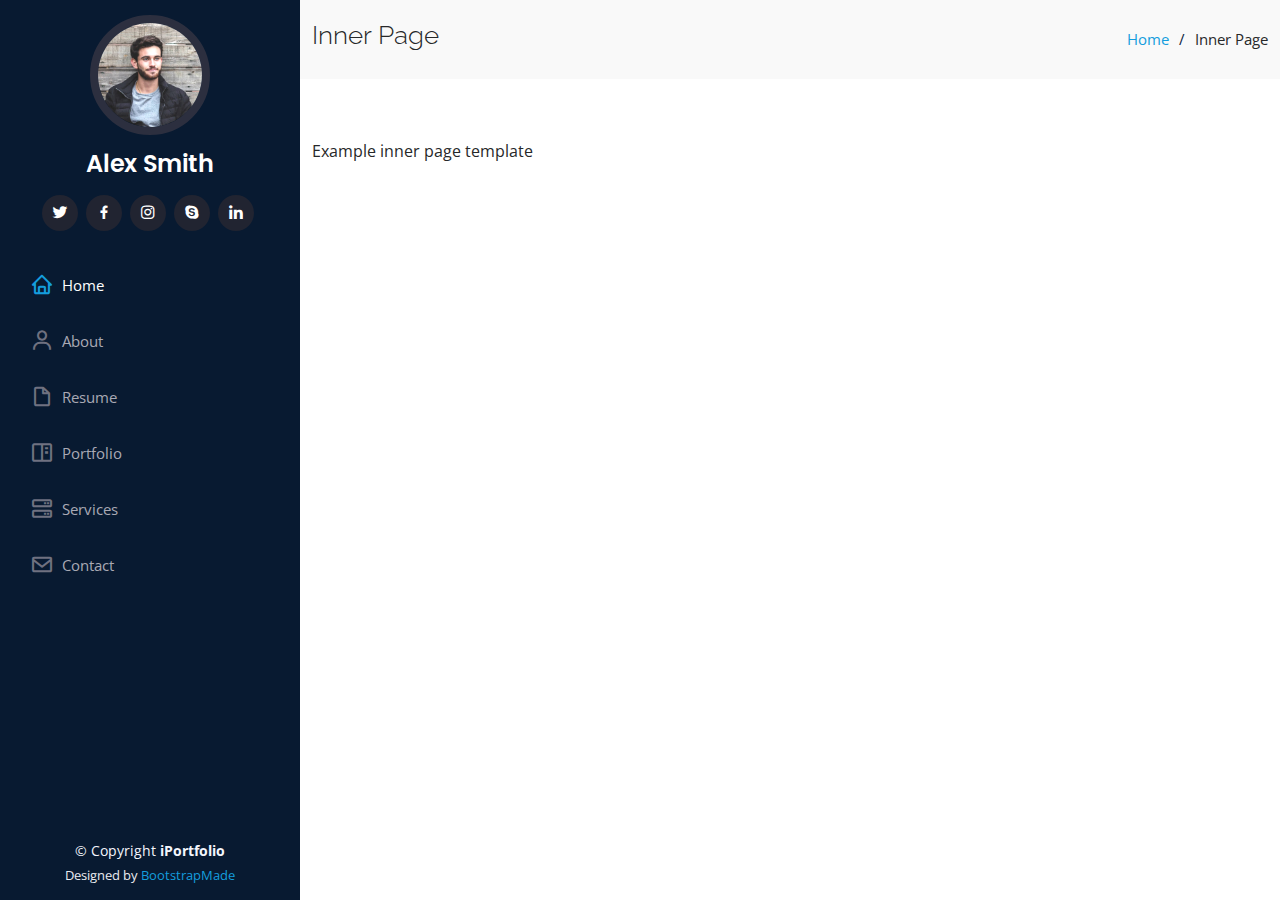
<file: inner-page.html>
<!DOCTYPE html>
<html lang="en">

<head>
  <meta charset="utf-8">
  <meta content="width=device-width, initial-scale=1.0" name="viewport">

  <title>Inner Page - iPortfolio Bootstrap Template</title>
  <meta content="" name="description">
  <meta content="" name="keywords">

  <!-- Favicons -->
  <link href="assets/img/favicon.png" rel="icon">
  <link href="assets/img/apple-touch-icon.png" rel="apple-touch-icon">

  <!-- Google Fonts -->
  <link href="https://fonts.googleapis.com/css?family=Open+Sans:300,300i,400,400i,600,600i,700,700i|Raleway:300,300i,400,400i,500,500i,600,600i,700,700i|Poppins:300,300i,400,400i,500,500i,600,600i,700,700i" rel="stylesheet">

  <!-- Vendor CSS Files -->
  <link href="assets/vendor/aos/aos.css" rel="stylesheet">
  <link href="assets/vendor/bootstrap/css/bootstrap.min.css" rel="stylesheet">
  <link href="assets/vendor/bootstrap-icons/bootstrap-icons.css" rel="stylesheet">
  <link href="assets/vendor/boxicons/css/boxicons.min.css" rel="stylesheet">
  <link href="assets/vendor/glightbox/css/glightbox.min.css" rel="stylesheet">
  <link href="assets/vendor/swiper/swiper-bundle.min.css" rel="stylesheet">

  <!-- Template Main CSS File -->
  <link href="assets/css/style.css" rel="stylesheet">

  <!-- =======================================================
  * Template Name: iPortfolio
  * Updated: Mar 10 2023 with Bootstrap v5.2.3
  * Template URL: https://bootstrapmade.com/iportfolio-bootstrap-portfolio-websites-template/
  * Author: BootstrapMade.com
  * License: https://bootstrapmade.com/license/
  ======================================================== -->
</head>

<body>

  <!-- ======= Mobile nav toggle button ======= -->
  <i class="bi bi-list mobile-nav-toggle d-xl-none"></i>

  <!-- ======= Header ======= -->
  <header id="header">
    <div class="d-flex flex-column">

      <div class="profile">
        <img src="assets/img/profile-img.jpg" alt="" class="img-fluid rounded-circle">
        <h1 class="text-light"><a href="index.html">Alex Smith</a></h1>
        <div class="social-links mt-3 text-center">
          <a href="#" class="twitter"><i class="bx bxl-twitter"></i></a>
          <a href="#" class="facebook"><i class="bx bxl-facebook"></i></a>
          <a href="#" class="instagram"><i class="bx bxl-instagram"></i></a>
          <a href="#" class="google-plus"><i class="bx bxl-skype"></i></a>
          <a href="#" class="linkedin"><i class="bx bxl-linkedin"></i></a>
        </div>
      </div>

      <nav id="navbar" class="nav-menu navbar">
        <ul>
          <li><a href="#hero" class="nav-link scrollto active"><i class="bx bx-home"></i> <span>Home</span></a></li>
          <li><a href="#about" class="nav-link scrollto"><i class="bx bx-user"></i> <span>About</span></a></li>
          <li><a href="#resume" class="nav-link scrollto"><i class="bx bx-file-blank"></i> <span>Resume</span></a></li>
          <li><a href="#portfolio" class="nav-link scrollto"><i class="bx bx-book-content"></i> <span>Portfolio</span></a></li>
          <li><a href="#services" class="nav-link scrollto"><i class="bx bx-server"></i> <span>Services</span></a></li>
          <li><a href="#contact" class="nav-link scrollto"><i class="bx bx-envelope"></i> <span>Contact</span></a></li>
        </ul>
      </nav><!-- .nav-menu -->
    </div>
  </header><!-- End Header -->

  <main id="main">

    <!-- ======= Breadcrumbs ======= -->
    <section class="breadcrumbs">
      <div class="container">

        <div class="d-flex justify-content-between align-items-center">
          <h2>Inner Page</h2>
          <ol>
            <li><a href="index.html">Home</a></li>
            <li>Inner Page</li>
          </ol>
        </div>

      </div>
    </section><!-- End Breadcrumbs -->

    <section class="inner-page">
      <div class="container">
        <p>
          Example inner page template
        </p>
      </div>
    </section>

  </main><!-- End #main -->

  <!-- ======= Footer ======= -->
  <footer id="footer">
    <div class="container">
      <div class="copyright">
        &copy; Copyright <strong><span>iPortfolio</span></strong>
      </div>
      <div class="credits">
        <!-- All the links in the footer should remain intact. -->
        <!-- You can delete the links only if you purchased the pro version. -->
        <!-- Licensing information: https://bootstrapmade.com/license/ -->
        <!-- Purchase the pro version with working PHP/AJAX contact form: https://bootstrapmade.com/iportfolio-bootstrap-portfolio-websites-template/ -->
        Designed by <a href="https://bootstrapmade.com/">BootstrapMade</a>
      </div>
    </div>
  </footer><!-- End  Footer -->

  <a href="#" class="back-to-top d-flex align-items-center justify-content-center"><i class="bi bi-arrow-up-short"></i></a>

  <!-- Vendor JS Files -->
  <script src="assets/vendor/purecounter/purecounter_vanilla.js"></script>
  <script src="assets/vendor/aos/aos.js"></script>
  <script src="assets/vendor/bootstrap/js/bootstrap.bundle.min.js"></script>
  <script src="assets/vendor/glightbox/js/glightbox.min.js"></script>
  <script src="assets/vendor/isotope-layout/isotope.pkgd.min.js"></script>
  <script src="assets/vendor/swiper/swiper-bundle.min.js"></script>
  <script src="assets/vendor/typed.js/typed.min.js"></script>
  <script src="assets/vendor/waypoints/noframework.waypoints.js"></script>
  <script src="assets/vendor/php-email-form/validate.js"></script>

  <!-- Template Main JS File -->
  <script src="assets/js/main.js"></script>

</body>

</html>
</file>
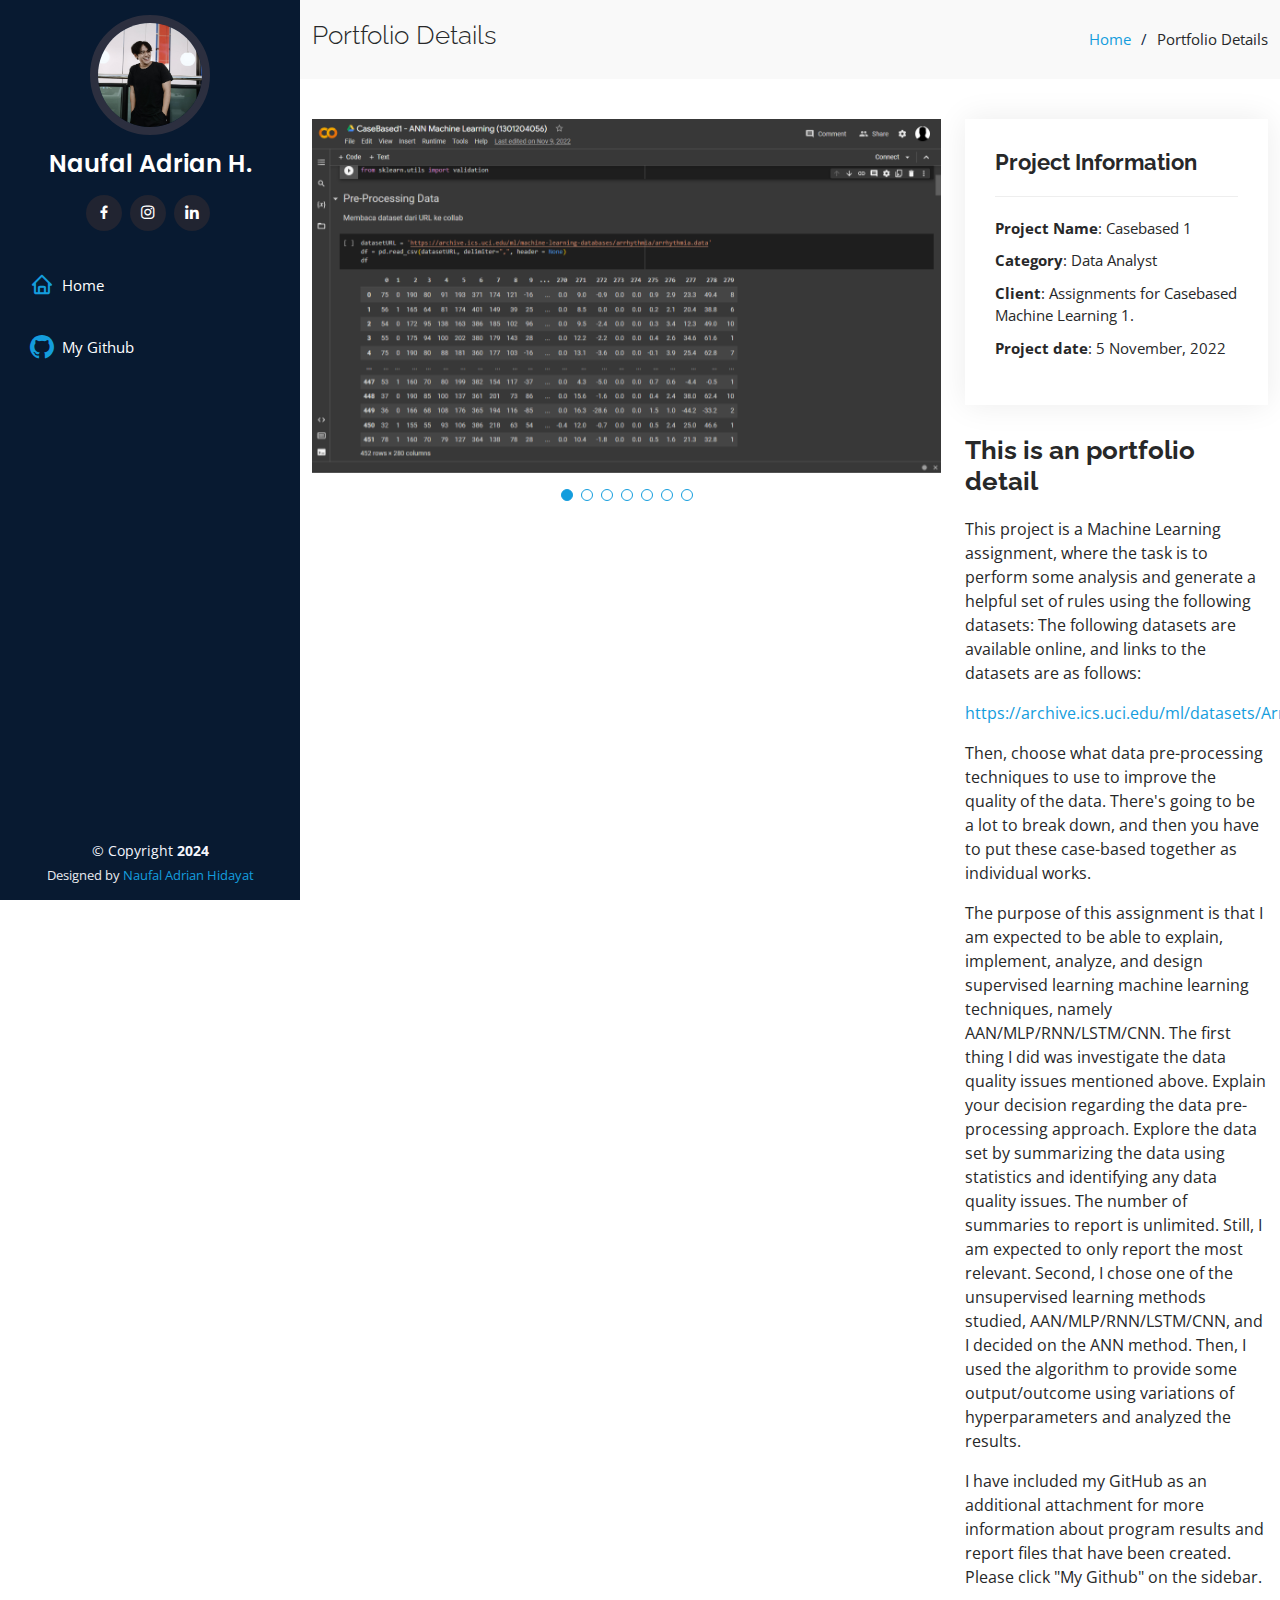
<file: portfolio-dataanalyst-details.html>
<!DOCTYPE html>
<html lang="en">
  <head>
    <meta charset="utf-8" />
    <meta
      content="width=device-width, initial-scale=1.0"
      name="viewport"
    />

    <title>Portfolio Details || Naufal Adrian Hidayat</title>
    <meta
      content=""
      name="description"
    />
    <meta
      content=""
      name="keywords"
    />

    <!-- Favicons -->
    <link
      href="assets/img/favicon.ico"
      rel="icon"
    />
    <link
      href="assets/img/apple-touch-icon.png"
      rel="apple-touch-icon"
    />

    <!-- Google Fonts -->
    <link
      href="https://fonts.googleapis.com/css?family=Open+Sans:300,300i,400,400i,600,600i,700,700i|Raleway:300,300i,400,400i,500,500i,600,600i,700,700i|Poppins:300,300i,400,400i,500,500i,600,600i,700,700i"
      rel="stylesheet"
    />

    <!-- Vendor CSS Files -->
    <link
      href="assets/vendor/aos/aos.css"
      rel="stylesheet"
    />
    <link
      href="assets/vendor/bootstrap/css/bootstrap.min.css"
      rel="stylesheet"
    />
    <link
      href="assets/vendor/bootstrap-icons/bootstrap-icons.css"
      rel="stylesheet"
    />
    <link
      href="assets/vendor/boxicons/css/boxicons.min.css"
      rel="stylesheet"
    />
    <link
      href="assets/vendor/glightbox/css/glightbox.min.css"
      rel="stylesheet"
    />
    <link
      href="assets/vendor/swiper/swiper-bundle.min.css"
      rel="stylesheet"
    />

    <!-- Template Main CSS File -->
    <link
      href="assets/css/style.css"
      rel="stylesheet"
    />

    <!-- =======================================================
  * Template Name: iPortfolio
  * Updated: Mar 10 2023 with Bootstrap v5.2.3
  * Template URL: https://bootstrapmade.com/iportfolio-bootstrap-portfolio-websites-template/
  * Author: BootstrapMade.com
  * License: https://bootstrapmade.com/license/
  ======================================================== -->
  </head>

  <body>
    <!-- ======= Mobile nav toggle button ======= -->
    <i class="bi bi-list mobile-nav-toggle d-xl-none"></i>

    <!-- ======= Header ======= -->
    <header id="header">
      <div class="d-flex flex-column">
        <div class="profile">
          <img
            src="assets/img/MyProfile.jpg"
            alt=""
            class="img-fluid rounded-circle"
          />
          <h1 class="text-light"><a href="index.html">Naufal Adrian H.</a></h1>
          <div class="social-links mt-3 text-center">
            <a
              href="https://www.facebook.com/naufalz.adr16/"
              class="facebook"
              ><i class="bx bxl-facebook"></i
            ></a>
            <a
              href="https://www.instagram.com/nfz.adr/"
              class="instagram"
              ><i class="bx bxl-instagram"></i
            ></a>
            <a
              href="https://www.linkedin.com/in/naufal-adrian-hidayat-11726417b/"
              class="linkedin"
              ><i class="bx bxl-linkedin"></i
            ></a>
          </div>
        </div>

        <nav
          id="navbar"
          class="nav-menu navbar"
        >
          <ul>
            <li>
              <a
                href="index.html"
                class="nav-link scrollto active"
                ><i class="bx bx-home"></i> <span>Home</span></a
              >
            </li>
            <li>
              <a
                href="https://github.com/Naufalz16/CaseBased1"
                class="nav-link scrollto active"
                ><i class="bi bi-github"></i> <span>My Github</span></a
              >
            </li>
          </ul>
        </nav>
        <!-- .nav-menu -->
      </div>
    </header>
    <!-- End Header -->

    <main id="main">
      <!-- ======= Breadcrumbs ======= -->
      <section
        id="breadcrumbs"
        class="breadcrumbs"
      >
        <div class="container">
          <div class="d-flex justify-content-between align-items-center">
            <h2>Portfolio Details</h2>
            <ol>
              <li><a href="index.html">Home</a></li>
              <li>Portfolio Details</li>
            </ol>
          </div>
        </div>
      </section>
      <!-- End Breadcrumbs -->

      <!-- ======= Portfolio Details Section ======= -->
      <section
        id="portfolio-details"
        class="portfolio-details"
      >
        <div class="container">
          <div class="row gy-4">
            <div class="col-lg-8">
              <div class="portfolio-details-slider swiper">
                <div class="swiper-wrapper align-items-center">
                  <div class="swiper-slide">
                    <img
                      src="assets/img/portfolio/ML-Casebased1-1.PNG"
                      alt=""
                    />
                  </div>

                  <div class="swiper-slide">
                    <img
                      src="assets/img/portfolio/ML-Casebased1-2.PNG"
                      alt=""
                    />
                  </div>

                  <div class="swiper-slide">
                    <img
                      src="assets/img/portfolio/ML-Casebased1-3.PNG"
                      alt=""
                    />
                  </div>
                  <div class="swiper-slide">
                    <img
                      src="assets/img/portfolio/ML-Casebased1-4.PNG"
                      alt=""
                    />
                  </div>
                  <div class="swiper-slide">
                    <img
                      src="assets/img/portfolio/ML-Casebased1-5.PNG"
                      alt=""
                    />
                  </div>
                  <div class="swiper-slide">
                    <img
                      src="assets/img/portfolio/ML-Casebased1-6.PNG"
                      alt=""
                    />
                  </div>
                  <div class="swiper-slide">
                    <img
                      src="assets/img/portfolio/ML-Casebased1-7.PNG"
                      alt=""
                    />
                  </div>
                </div>
                <div class="swiper-pagination"></div>
              </div>
            </div>

            <div class="col-lg-4">
              <div class="portfolio-info">
                <h3>Project Information</h3>
                <ul>
                  <li><strong>Project Name</strong>: Casebased 1</li>
                  <li><strong>Category</strong>: Data Analyst</li>
                  <li><strong>Client</strong>: Assignments for Casebased Machine Learning 1.</li>
                  <li><strong>Project date</strong>: 5 November, 2022</li>
                </ul>
              </div>
              <div class="portfolio-description">
                <h2>This is an portfolio detail</h2>
                <p>
                  This project is a Machine Learning assignment, where the task is to perform some analysis and generate a helpful set of rules using the following datasets: The following datasets are
                  available online, and links to the datasets are as follows:
                </p>
                <p><a href="https://archive.ics.uci.edu/ml/datasets/Arrhythmia">https://archive.ics.uci.edu/ml/datasets/Arrhythmia</a></p>
                <p>
                  Then, choose what data pre-processing techniques to use to improve the quality of the data. There's going to be a lot to break down, and then you have to put these case-based
                  together as individual works.
                </p>
                <p>
                  The purpose of this assignment is that I am expected to be able to explain, implement, analyze, and design supervised learning machine learning techniques, namely
                  AAN/MLP/RNN/LSTM/CNN. The first thing I did was investigate the data quality issues mentioned above. Explain your decision regarding the data pre-processing approach. Explore the
                  data set by summarizing the data using statistics and identifying any data quality issues. The number of summaries to report is unlimited. Still, I am expected to only report the
                  most relevant. Second, I chose one of the unsupervised learning methods studied, AAN/MLP/RNN/LSTM/CNN, and I decided on the ANN method. Then, I used the algorithm to provide some
                  output/outcome using variations of hyperparameters and analyzed the results.
                </p>
                <p>
                  I have included my GitHub as an additional attachment for more information about program results and report files that have been created. Please click "My Github" on the sidebar.
                </p>
              </div>
            </div>
          </div>
        </div>
      </section>
      <!-- End Portfolio Details Section -->
    </main>
    <!-- End #main -->

    <!-- ======= Footer ======= -->
    <footer id="footer">
      <div class="container">
        <div class="copyright">
          &copy; Copyright <strong><span>2024</span></strong>
        </div>
        <div class="credits">Designed by <a href="index.html">Naufal Adrian Hidayat</a></div>
      </div>
    </footer>
    <!-- End  Footer -->

    <a
      href="#"
      class="back-to-top d-flex align-items-center justify-content-center"
      ><i class="bi bi-arrow-up-short"></i
    ></a>

    <!-- Vendor JS Files -->
    <script src="assets/vendor/purecounter/purecounter_vanilla.js"></script>
    <script src="assets/vendor/aos/aos.js"></script>
    <script src="assets/vendor/bootstrap/js/bootstrap.bundle.min.js"></script>
    <script src="assets/vendor/glightbox/js/glightbox.min.js"></script>
    <script src="assets/vendor/isotope-layout/isotope.pkgd.min.js"></script>
    <script src="assets/vendor/swiper/swiper-bundle.min.js"></script>
    <script src="assets/vendor/typed.js/typed.min.js"></script>
    <script src="assets/vendor/waypoints/noframework.waypoints.js"></script>
    <script src="assets/vendor/php-email-form/validate.js"></script>

    <!-- Template Main JS File -->
    <script src="assets/js/main.js"></script>
  </body>
</html>
</file>
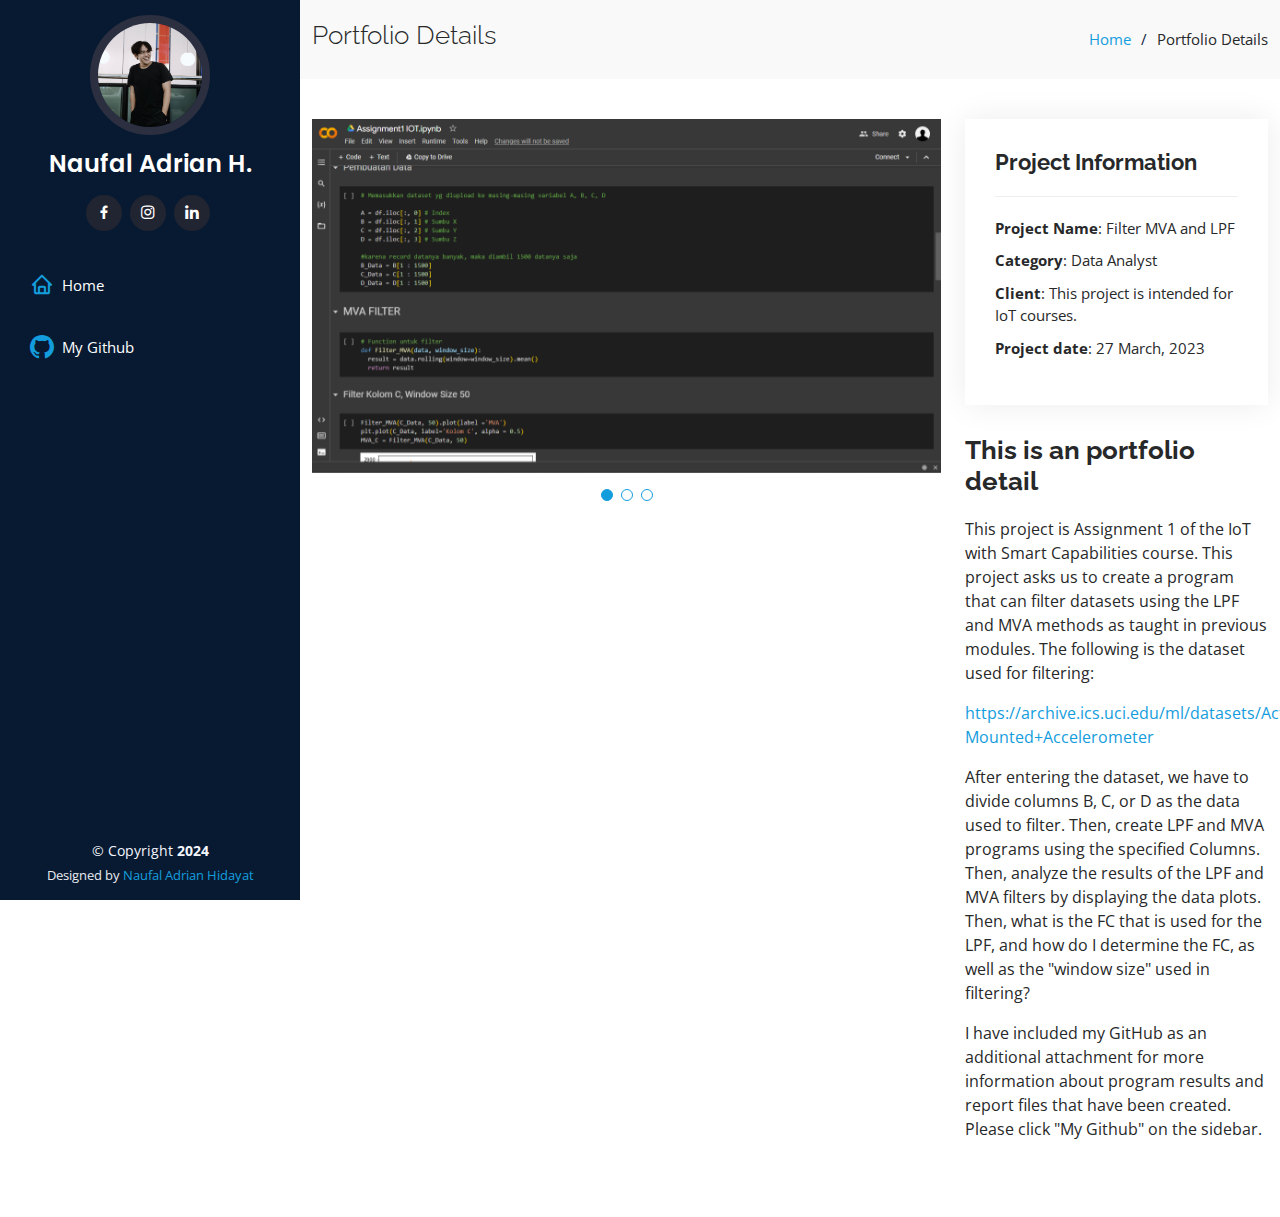
<file: portfolio-dataanalyst-iot1-details.html>
<!DOCTYPE html>
<html lang="en">
  <head>
    <meta charset="utf-8" />
    <meta
      content="width=device-width, initial-scale=1.0"
      name="viewport"
    />

    <title>Portfolio Details || Naufal Adrian Hidayat</title>
    <meta
      content=""
      name="description"
    />
    <meta
      content=""
      name="keywords"
    />

    <!-- Favicons -->
    <link
      href="assets/img/favicon.ico"
      rel="icon"
    />
    <link
      href="assets/img/apple-touch-icon.png"
      rel="apple-touch-icon"
    />

    <!-- Google Fonts -->
    <link
      href="https://fonts.googleapis.com/css?family=Open+Sans:300,300i,400,400i,600,600i,700,700i|Raleway:300,300i,400,400i,500,500i,600,600i,700,700i|Poppins:300,300i,400,400i,500,500i,600,600i,700,700i"
      rel="stylesheet"
    />

    <!-- Vendor CSS Files -->
    <link
      href="assets/vendor/aos/aos.css"
      rel="stylesheet"
    />
    <link
      href="assets/vendor/bootstrap/css/bootstrap.min.css"
      rel="stylesheet"
    />
    <link
      href="assets/vendor/bootstrap-icons/bootstrap-icons.css"
      rel="stylesheet"
    />
    <link
      href="assets/vendor/boxicons/css/boxicons.min.css"
      rel="stylesheet"
    />
    <link
      href="assets/vendor/glightbox/css/glightbox.min.css"
      rel="stylesheet"
    />
    <link
      href="assets/vendor/swiper/swiper-bundle.min.css"
      rel="stylesheet"
    />

    <!-- Template Main CSS File -->
    <link
      href="assets/css/style.css"
      rel="stylesheet"
    />

    <!-- =======================================================
  * Template Name: iPortfolio
  * Updated: Mar 10 2023 with Bootstrap v5.2.3
  * Template URL: https://bootstrapmade.com/iportfolio-bootstrap-portfolio-websites-template/
  * Author: BootstrapMade.com
  * License: https://bootstrapmade.com/license/
  ======================================================== -->
  </head>

  <body>
    <!-- ======= Mobile nav toggle button ======= -->
    <i class="bi bi-list mobile-nav-toggle d-xl-none"></i>

    <!-- ======= Header ======= -->
    <header id="header">
      <div class="d-flex flex-column">
        <div class="profile">
          <img
            src="assets/img/MyProfile.jpg"
            alt=""
            class="img-fluid rounded-circle"
          />
          <h1 class="text-light"><a href="index.html">Naufal Adrian H.</a></h1>
          <div class="social-links mt-3 text-center">
            <a
              href="https://www.facebook.com/naufalz.adr16/"
              class="facebook"
              ><i class="bx bxl-facebook"></i
            ></a>
            <a
              href="https://www.instagram.com/nfz.adr/"
              class="instagram"
              ><i class="bx bxl-instagram"></i
            ></a>
            <a
              href="https://www.linkedin.com/in/naufal-adrian-hidayat-11726417b/"
              class="linkedin"
              ><i class="bx bxl-linkedin"></i
            ></a>
          </div>
        </div>

        <nav
          id="navbar"
          class="nav-menu navbar"
        >
          <ul>
            <li>
              <a
                href="index.html"
                class="nav-link scrollto active"
                ><i class="bx bx-home"></i> <span>Home</span></a
              >
            </li>
            <li>
              <a
                href="https://github.com/Naufalz16/IoT-Assignment1"
                class="nav-link scrollto active"
                ><i class="bi bi-github"></i> <span>My Github</span></a
              >
            </li>
          </ul>
        </nav>
        <!-- .nav-menu -->
      </div>
    </header>
    <!-- End Header -->

    <main id="main">
      <!-- ======= Breadcrumbs ======= -->
      <section
        id="breadcrumbs"
        class="breadcrumbs"
      >
        <div class="container">
          <div class="d-flex justify-content-between align-items-center">
            <h2>Portfolio Details</h2>
            <ol>
              <li><a href="index.html">Home</a></li>
              <li>Portfolio Details</li>
            </ol>
          </div>
        </div>
      </section>
      <!-- End Breadcrumbs -->

      <!-- ======= Portfolio Details Section ======= -->
      <section
        id="portfolio-details"
        class="portfolio-details"
      >
        <div class="container">
          <div class="row gy-4">
            <div class="col-lg-8">
              <div class="portfolio-details-slider swiper">
                <div class="swiper-wrapper align-items-center">
                  <div class="swiper-slide">
                    <img
                      src="assets/img/portfolio/IoT-Assignment1-2.PNG"
                      alt="IoT-assignment1"
                    />
                  </div>

                  <div class="swiper-slide">
                    <img
                      src="assets/img/portfolio/IoT-Assignment1-1.PNG"
                      alt="IoT-assignment2"
                    />
                  </div>

                  <div class="swiper-slide">
                    <img
                      src="assets/img/portfolio/IoT-Assignment1-3.PNG"
                      alt="IoT-assignment3"
                    />
                  </div>
                </div>
                <div class="swiper-pagination"></div>
              </div>
            </div>

            <div class="col-lg-4">
              <div class="portfolio-info">
                <h3>Project Information</h3>
                <ul>
                  <li><strong>Project Name</strong>: Filter MVA and LPF</li>
                  <li><strong>Category</strong>: Data Analyst</li>
                  <li><strong>Client</strong>: This project is intended for IoT courses.</li>
                  <li><strong>Project date</strong>: 27 March, 2023</li>
                </ul>
              </div>
              <div class="portfolio-description">
                <h2>This is an portfolio detail</h2>
                <p>
                  This project is Assignment 1 of the IoT with Smart Capabilities course. This project asks us to create a program that can filter datasets using the LPF and MVA methods as taught in
                  previous modules. The following is the dataset used for filtering:
                </p>
                <p>
                  <a href="https://archive.ics.uci.edu/ml/datasets/Activity+Recognition+from+Single+Chest-Mounted+Accelerometer"
                    >https://archive.ics.uci.edu/ml/datasets/Activity+Recognition+from+Single+Chest-Mounted+Accelerometer</a
                  >
                </p>
                <p>
                  After entering the dataset, we have to divide columns B, C, or D as the data used to filter. Then, create LPF and MVA programs using the specified Columns. Then, analyze the results
                  of the LPF and MVA filters by displaying the data plots. Then, what is the FC that is used for the LPF, and how do I determine the FC, as well as the "window size" used in filtering?
                </p>
                <p>
                  I have included my GitHub as an additional attachment for more information about program results and report files that have been created. Please click "My Github" on the sidebar.
                </p>
              </div>
            </div>
          </div>
        </div>
      </section>
      <!-- End Portfolio Details Section -->
    </main>
    <!-- End #main -->

    <!-- ======= Footer ======= -->
    <footer id="footer">
      <div class="container">
        <div class="copyright">
          &copy; Copyright <strong><span>2024</span></strong>
        </div>
        <div class="credits">Designed by <a href="index.html">Naufal Adrian Hidayat</a></div>
      </div>
    </footer>
    <!-- End  Footer -->

    <a
      href="#"
      class="back-to-top d-flex align-items-center justify-content-center"
      ><i class="bi bi-arrow-up-short"></i
    ></a>

    <!-- Vendor JS Files -->
    <script src="assets/vendor/purecounter/purecounter_vanilla.js"></script>
    <script src="assets/vendor/aos/aos.js"></script>
    <script src="assets/vendor/bootstrap/js/bootstrap.bundle.min.js"></script>
    <script src="assets/vendor/glightbox/js/glightbox.min.js"></script>
    <script src="assets/vendor/isotope-layout/isotope.pkgd.min.js"></script>
    <script src="assets/vendor/swiper/swiper-bundle.min.js"></script>
    <script src="assets/vendor/typed.js/typed.min.js"></script>
    <script src="assets/vendor/waypoints/noframework.waypoints.js"></script>
    <script src="assets/vendor/php-email-form/validate.js"></script>

    <!-- Template Main JS File -->
    <script src="assets/js/main.js"></script>
  </body>
</html>
</file>
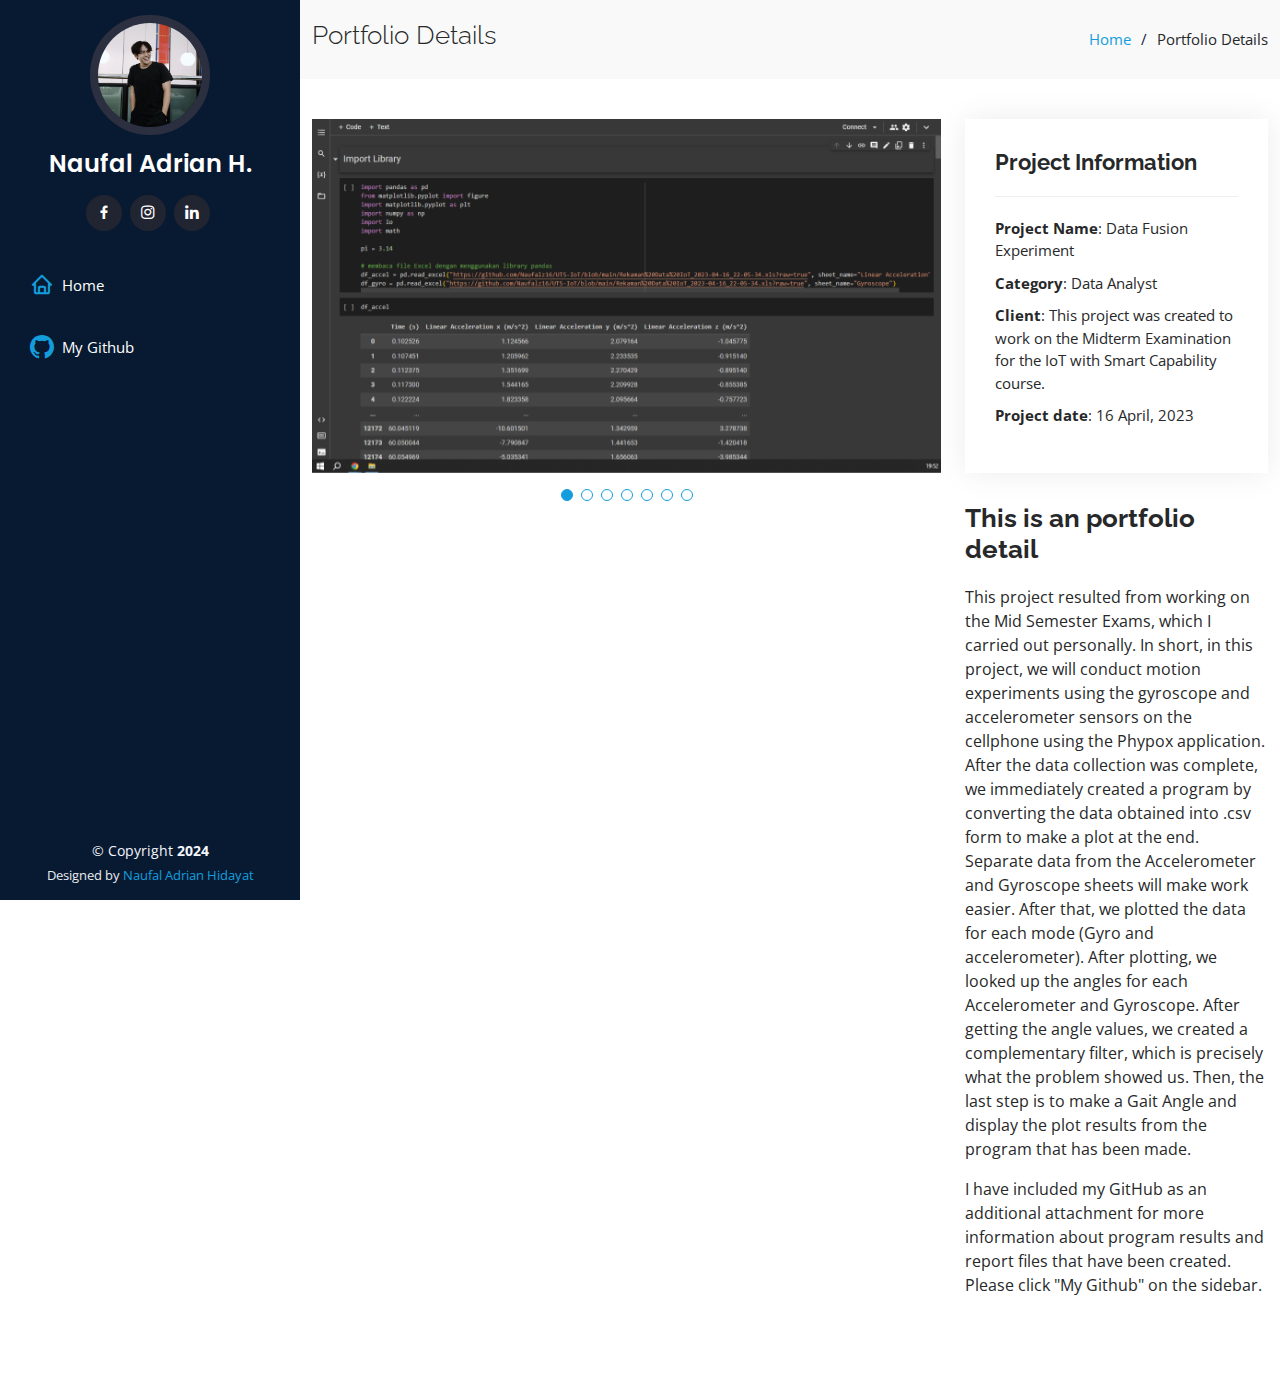
<file: portfolio-dataanalyst-iot2-details.html>
<!DOCTYPE html>
<html lang="en">
  <head>
    <meta charset="utf-8" />
    <meta
      content="width=device-width, initial-scale=1.0"
      name="viewport"
    />

    <title>Portfolio Details || Naufal Adrian Hidayat</title>
    <meta
      content=""
      name="description"
    />
    <meta
      content=""
      name="keywords"
    />

    <!-- Favicons -->
    <link
      href="assets/img/favicon.ico"
      rel="icon"
    />
    <link
      href="assets/img/apple-touch-icon.png"
      rel="apple-touch-icon"
    />

    <!-- Google Fonts -->
    <link
      href="https://fonts.googleapis.com/css?family=Open+Sans:300,300i,400,400i,600,600i,700,700i|Raleway:300,300i,400,400i,500,500i,600,600i,700,700i|Poppins:300,300i,400,400i,500,500i,600,600i,700,700i"
      rel="stylesheet"
    />

    <!-- Vendor CSS Files -->
    <link
      href="assets/vendor/aos/aos.css"
      rel="stylesheet"
    />
    <link
      href="assets/vendor/bootstrap/css/bootstrap.min.css"
      rel="stylesheet"
    />
    <link
      href="assets/vendor/bootstrap-icons/bootstrap-icons.css"
      rel="stylesheet"
    />
    <link
      href="assets/vendor/boxicons/css/boxicons.min.css"
      rel="stylesheet"
    />
    <link
      href="assets/vendor/glightbox/css/glightbox.min.css"
      rel="stylesheet"
    />
    <link
      href="assets/vendor/swiper/swiper-bundle.min.css"
      rel="stylesheet"
    />

    <!-- Template Main CSS File -->
    <link
      href="assets/css/style.css"
      rel="stylesheet"
    />

    <!-- =======================================================
  * Template Name: iPortfolio
  * Updated: Mar 10 2023 with Bootstrap v5.2.3
  * Template URL: https://bootstrapmade.com/iportfolio-bootstrap-portfolio-websites-template/
  * Author: BootstrapMade.com
  * License: https://bootstrapmade.com/license/
  ======================================================== -->
  </head>

  <body>
    <!-- ======= Mobile nav toggle button ======= -->
    <i class="bi bi-list mobile-nav-toggle d-xl-none"></i>

    <!-- ======= Header ======= -->
    <header id="header">
      <div class="d-flex flex-column">
        <div class="profile">
          <img
            src="assets/img/MyProfile.jpg"
            alt=""
            class="img-fluid rounded-circle"
          />
          <h1 class="text-light"><a href="index.html">Naufal Adrian H.</a></h1>
          <div class="social-links mt-3 text-center">
            <a
              href="https://www.facebook.com/naufalz.adr16/"
              class="facebook"
              ><i class="bx bxl-facebook"></i
            ></a>
            <a
              href="https://www.instagram.com/nfz.adr/"
              class="instagram"
              ><i class="bx bxl-instagram"></i
            ></a>
            <a
              href="https://www.linkedin.com/in/naufal-adrian-hidayat-11726417b/"
              class="linkedin"
              ><i class="bx bxl-linkedin"></i
            ></a>
          </div>
        </div>

        <nav
          id="navbar"
          class="nav-menu navbar"
        >
          <ul>
            <li>
              <a
                href="index.html"
                class="nav-link scrollto active"
                ><i class="bx bx-home"></i> <span>Home</span></a
              >
            </li>
            <li>
              <a
                href="https://github.com/Naufalz16/UTS-IoT"
                class="nav-link scrollto active"
                ><i class="bi bi-github"></i> <span>My Github</span></a
              >
            </li>
          </ul>
        </nav>
        <!-- .nav-menu -->
      </div>
    </header>
    <!-- End Header -->

    <main id="main">
      <!-- ======= Breadcrumbs ======= -->
      <section
        id="breadcrumbs"
        class="breadcrumbs"
      >
        <div class="container">
          <div class="d-flex justify-content-between align-items-center">
            <h2>Portfolio Details</h2>
            <ol>
              <li><a href="index.html">Home</a></li>
              <li>Portfolio Details</li>
            </ol>
          </div>
        </div>
      </section>
      <!-- End Breadcrumbs -->

      <!-- ======= Portfolio Details Section ======= -->
      <section
        id="portfolio-details"
        class="portfolio-details"
      >
        <div class="container">
          <div class="row gy-4">
            <div class="col-lg-8">
              <div class="portfolio-details-slider swiper">
                <div class="swiper-wrapper align-items-center">
                  <div class="swiper-slide">
                    <img
                      src="assets/img/portfolio/IoT-UTS-1.PNG"
                      alt="IoT-UTS1"
                    />
                  </div>

                  <div class="swiper-slide">
                    <img
                      src="assets/img/portfolio/IoT-UTS-2.PNG"
                      alt="IoT-UTS2"
                    />
                  </div>

                  <div class="swiper-slide">
                    <img
                      src="assets/img/portfolio/IoT-UTS-3.PNG"
                      alt="IoT-UTS3"
                    />
                  </div>
                  <div class="swiper-slide">
                    <img
                      src="assets/img/portfolio/IoT-UTS-4.PNG"
                      alt="IoT-UTS4"
                    />
                  </div>

                  <div class="swiper-slide">
                    <img
                      src="assets/img/portfolio/IoT-UTS-5.PNG"
                      alt="IoT-UTS5"
                    />
                  </div>
                  <div class="swiper-slide">
                    <img
                      src="assets/img/portfolio/IoT-UTS-6.PNG"
                      alt="IoT-UTS6"
                    />
                  </div>
                  <div class="swiper-slide">
                    <img
                      src="assets/img/portfolio/IoT-UTS-7.PNG"
                      alt="IoT-UTS7"
                    />
                  </div>
                </div>
                <div class="swiper-pagination"></div>
              </div>
            </div>

            <div class="col-lg-4">
              <div class="portfolio-info">
                <h3>Project Information</h3>
                <ul>
                  <li><strong>Project Name</strong>: Data Fusion Experiment</li>
                  <li><strong>Category</strong>: Data Analyst</li>
                  <li><strong>Client</strong>: This project was created to work on the Midterm Examination for the IoT with Smart Capability course.</li>
                  <li><strong>Project date</strong>: 16 April, 2023</li>
                </ul>
              </div>
              <div class="portfolio-description">
                <h2>This is an portfolio detail</h2>
                <p>
                  This project resulted from working on the Mid Semester Exams, which I carried out personally. In short, in this project, we will conduct motion experiments using the gyroscope and
                  accelerometer sensors on the cellphone using the Phypox application. After the data collection was complete, we immediately created a program by converting the data obtained into
                  .csv form to make a plot at the end. Separate data from the Accelerometer and Gyroscope sheets will make work easier. After that, we plotted the data for each mode (Gyro and
                  accelerometer). After plotting, we looked up the angles for each Accelerometer and Gyroscope. After getting the angle values, we created a complementary filter, which is precisely
                  what the problem showed us. Then, the last step is to make a Gait Angle and display the plot results from the program that has been made.
                </p>
                <p>
                  I have included my GitHub as an additional attachment for more information about program results and report files that have been created. Please click "My Github" on the sidebar.
                </p>
              </div>
            </div>
          </div>
        </div>
      </section>
      <!-- End Portfolio Details Section -->
    </main>
    <!-- End #main -->

    <!-- ======= Footer ======= -->
    <footer id="footer">
      <div class="container">
        <div class="copyright">
          &copy; Copyright <strong><span>2024</span></strong>
        </div>
        <div class="credits">Designed by <a href="index.html">Naufal Adrian Hidayat</a></div>
      </div>
    </footer>
    <!-- End  Footer -->

    <a
      href="#"
      class="back-to-top d-flex align-items-center justify-content-center"
      ><i class="bi bi-arrow-up-short"></i
    ></a>

    <!-- Vendor JS Files -->
    <script src="assets/vendor/purecounter/purecounter_vanilla.js"></script>
    <script src="assets/vendor/aos/aos.js"></script>
    <script src="assets/vendor/bootstrap/js/bootstrap.bundle.min.js"></script>
    <script src="assets/vendor/glightbox/js/glightbox.min.js"></script>
    <script src="assets/vendor/isotope-layout/isotope.pkgd.min.js"></script>
    <script src="assets/vendor/swiper/swiper-bundle.min.js"></script>
    <script src="assets/vendor/typed.js/typed.min.js"></script>
    <script src="assets/vendor/waypoints/noframework.waypoints.js"></script>
    <script src="assets/vendor/php-email-form/validate.js"></script>

    <!-- Template Main JS File -->
    <script src="assets/js/main.js"></script>
  </body>
</html>
</file>
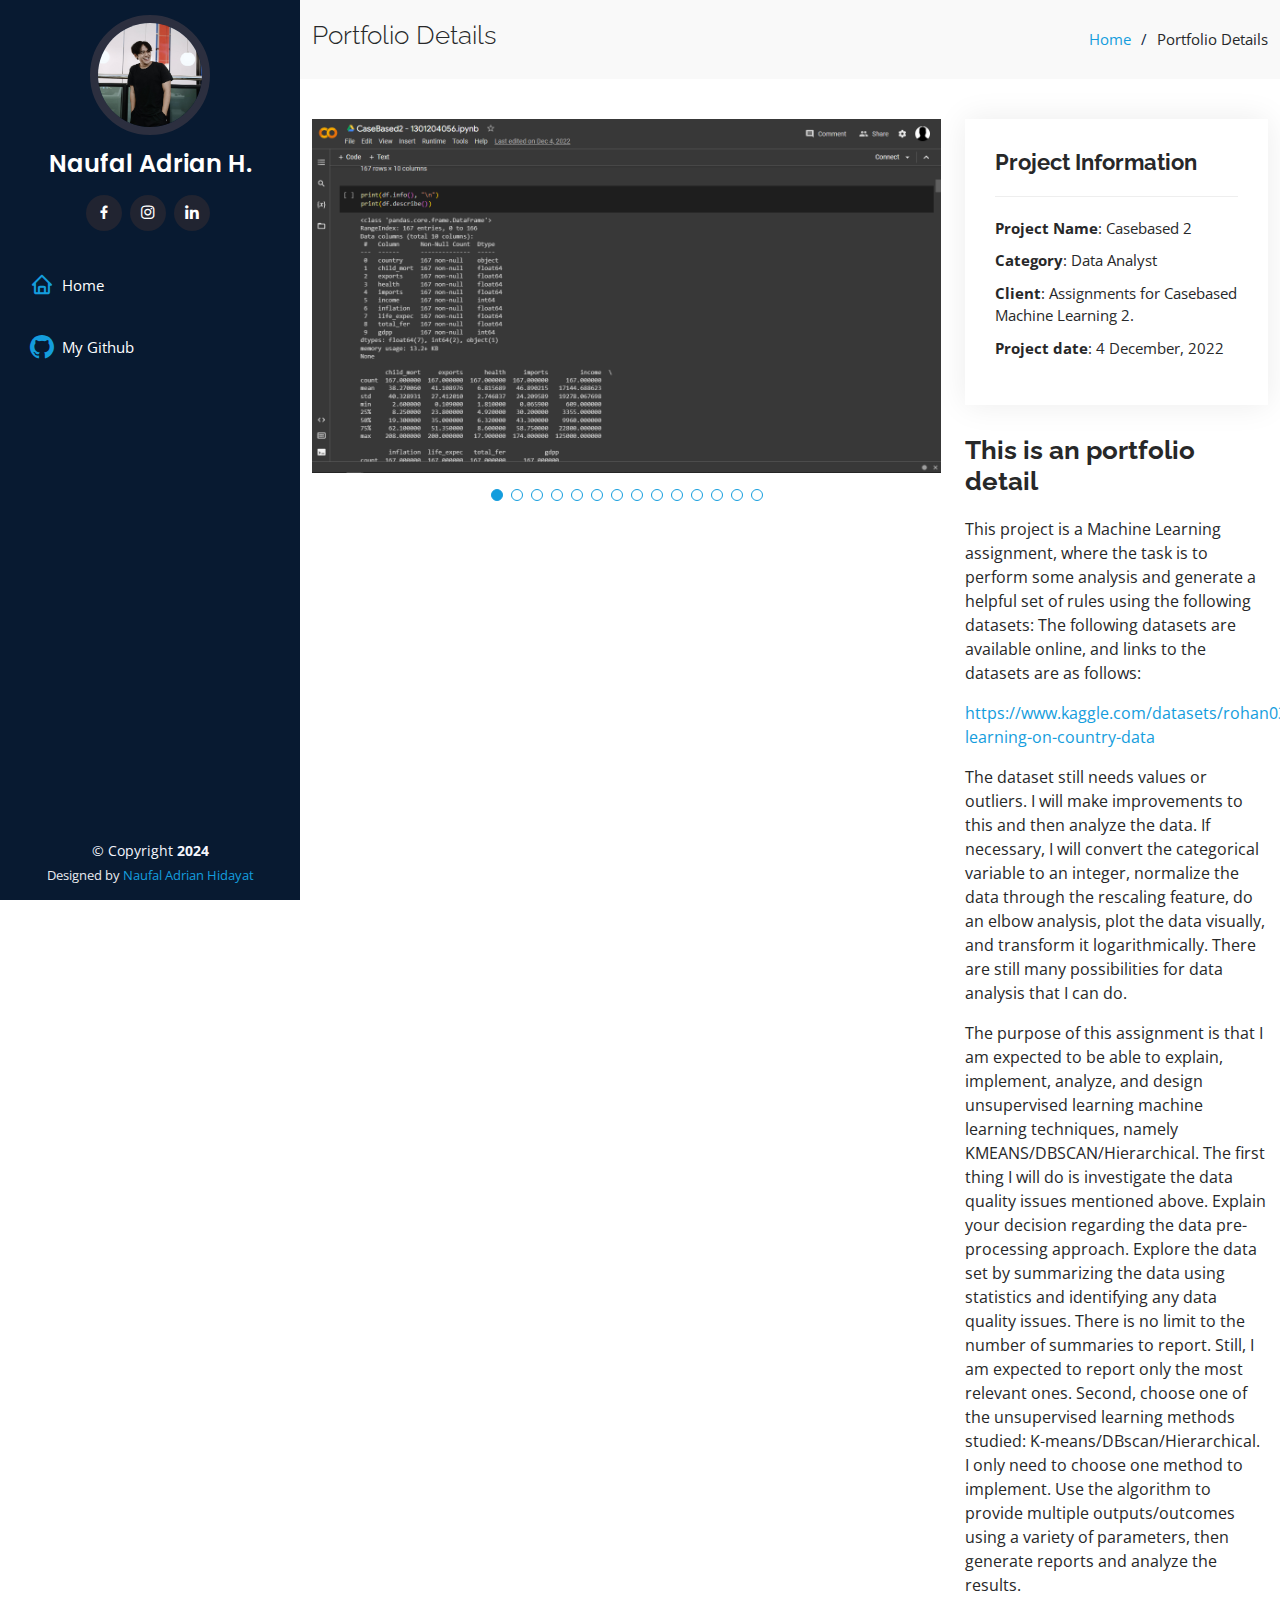
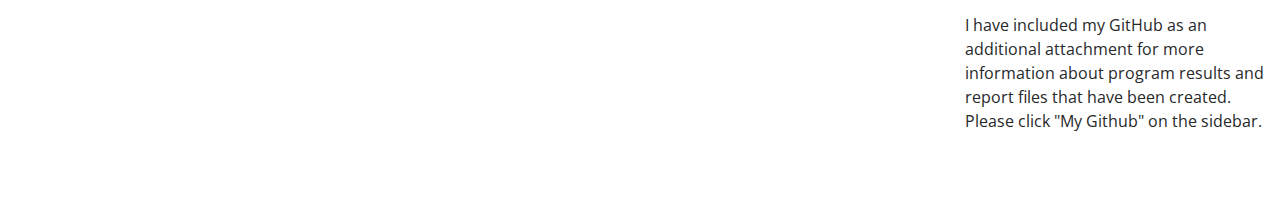
<file: portfolio-dataanalyst2-details.html>
<!DOCTYPE html>
<html lang="en">
  <head>
    <meta charset="utf-8" />
    <meta
      content="width=device-width, initial-scale=1.0"
      name="viewport"
    />

    <title>Portfolio Details || Naufal Adrian Hidayat</title>
    <meta
      content=""
      name="description"
    />
    <meta
      content=""
      name="keywords"
    />

    <!-- Favicons -->
    <link
      href="assets/img/favicon.ico"
      rel="icon"
    />
    <link
      href="assets/img/apple-touch-icon.png"
      rel="apple-touch-icon"
    />

    <!-- Google Fonts -->
    <link
      href="https://fonts.googleapis.com/css?family=Open+Sans:300,300i,400,400i,600,600i,700,700i|Raleway:300,300i,400,400i,500,500i,600,600i,700,700i|Poppins:300,300i,400,400i,500,500i,600,600i,700,700i"
      rel="stylesheet"
    />

    <!-- Vendor CSS Files -->
    <link
      href="assets/vendor/aos/aos.css"
      rel="stylesheet"
    />
    <link
      href="assets/vendor/bootstrap/css/bootstrap.min.css"
      rel="stylesheet"
    />
    <link
      href="assets/vendor/bootstrap-icons/bootstrap-icons.css"
      rel="stylesheet"
    />
    <link
      href="assets/vendor/boxicons/css/boxicons.min.css"
      rel="stylesheet"
    />
    <link
      href="assets/vendor/glightbox/css/glightbox.min.css"
      rel="stylesheet"
    />
    <link
      href="assets/vendor/swiper/swiper-bundle.min.css"
      rel="stylesheet"
    />

    <!-- Template Main CSS File -->
    <link
      href="assets/css/style.css"
      rel="stylesheet"
    />

    <!-- =======================================================
  * Template Name: iPortfolio
  * Updated: Mar 10 2023 with Bootstrap v5.2.3
  * Template URL: https://bootstrapmade.com/iportfolio-bootstrap-portfolio-websites-template/
  * Author: BootstrapMade.com
  * License: https://bootstrapmade.com/license/
  ======================================================== -->
  </head>

  <body>
    <!-- ======= Mobile nav toggle button ======= -->
    <i class="bi bi-list mobile-nav-toggle d-xl-none"></i>

    <!-- ======= Header ======= -->
    <header id="header">
      <div class="d-flex flex-column">
        <div class="profile">
          <img
            src="assets/img/MyProfile.jpg"
            alt=""
            class="img-fluid rounded-circle"
          />
          <h1 class="text-light"><a href="index.html">Naufal Adrian H.</a></h1>
          <div class="social-links mt-3 text-center">
            <a
              href="https://www.facebook.com/naufalz.adr16/"
              class="facebook"
              ><i class="bx bxl-facebook"></i
            ></a>
            <a
              href="https://www.instagram.com/nfz.adr/"
              class="instagram"
              ><i class="bx bxl-instagram"></i
            ></a>
            <a
              href="https://www.linkedin.com/in/naufal-adrian-hidayat-11726417b/"
              class="linkedin"
              ><i class="bx bxl-linkedin"></i
            ></a>
          </div>
        </div>

        <nav
          id="navbar"
          class="nav-menu navbar"
        >
          <ul>
            <li>
              <a
                href="index.html"
                class="nav-link scrollto active"
                ><i class="bx bx-home"></i> <span>Home</span></a
              >
            </li>
            <li>
              <a
                href="https://github.com/Naufalz16/CaseBased2"
                class="nav-link scrollto active"
                ><i class="bi bi-github"></i> <span>My Github</span></a
              >
            </li>
          </ul>
        </nav>
        <!-- .nav-menu -->
      </div>
    </header>
    <!-- End Header -->

    <main id="main">
      <!-- ======= Breadcrumbs ======= -->
      <section
        id="breadcrumbs"
        class="breadcrumbs"
      >
        <div class="container">
          <div class="d-flex justify-content-between align-items-center">
            <h2>Portfolio Details</h2>
            <ol>
              <li><a href="index.html">Home</a></li>
              <li>Portfolio Details</li>
            </ol>
          </div>
        </div>
      </section>
      <!-- End Breadcrumbs -->

      <!-- ======= Portfolio Details Section ======= -->
      <section
        id="portfolio-details"
        class="portfolio-details"
      >
        <div class="container">
          <div class="row gy-4">
            <div class="col-lg-8">
              <div class="portfolio-details-slider swiper">
                <div class="swiper-wrapper align-items-center">
                  <div class="swiper-slide">
                    <img
                      src="assets/img/portfolio/ML-Casebased2-1.PNG"
                      alt=""
                    />
                  </div>

                  <div class="swiper-slide">
                    <img
                      src="assets/img/portfolio/ML-Casebased2-2.PNG"
                      alt=""
                    />
                  </div>

                  <div class="swiper-slide">
                    <img
                      src="assets/img/portfolio/ML-Casebased2-3.PNG"
                      alt=""
                    />
                  </div>
                  <div class="swiper-slide">
                    <img
                      src="assets/img/portfolio/ML-Casebased2-4.PNG"
                      alt=""
                    />
                  </div>
                  <div class="swiper-slide">
                    <img
                      src="assets/img/portfolio/ML-Casebased2-5.PNG"
                      alt=""
                    />
                  </div>
                  <div class="swiper-slide">
                    <img
                      src="assets/img/portfolio/ML-Casebased2-6.PNG"
                      alt=""
                    />
                  </div>
                  <div class="swiper-slide">
                    <img
                      src="assets/img/portfolio/ML-Casebased2-7.PNG"
                      alt=""
                    />
                  </div>
                  <div class="swiper-slide">
                    <img
                      src="assets/img/portfolio/ML-Casebased2-8.PNG"
                      alt=""
                    />
                  </div>
                  <div class="swiper-slide">
                    <img
                      src="assets/img/portfolio/ML-Casebased2-9.PNG"
                      alt=""
                    />
                  </div>
                  <div class="swiper-slide">
                    <img
                      src="assets/img/portfolio/ML-Casebased2-10.PNG"
                      alt=""
                    />
                  </div>
                  <div class="swiper-slide">
                    <img
                      src="assets/img/portfolio/ML-Casebased2-11.PNG"
                      alt=""
                    />
                  </div>
                  <div class="swiper-slide">
                    <img
                      src="assets/img/portfolio/ML-Casebased2-12.PNG"
                      alt=""
                    />
                  </div>
                  <div class="swiper-slide">
                    <img
                      src="assets/img/portfolio/ML-Casebased2-13.PNG"
                      alt=""
                    />
                  </div>
                  <div class="swiper-slide">
                    <img
                      src="assets/img/portfolio/ML-Casebased2-14.PNG"
                      alt=""
                    />
                  </div>
                </div>
                <div class="swiper-pagination"></div>
              </div>
            </div>

            <div class="col-lg-4">
              <div class="portfolio-info">
                <h3>Project Information</h3>
                <ul>
                  <li><strong>Project Name</strong>: Casebased 2</li>
                  <li><strong>Category</strong>: Data Analyst</li>
                  <li><strong>Client</strong>: Assignments for Casebased Machine Learning 2.</li>
                  <li><strong>Project date</strong>: 4 December, 2022</li>
                </ul>
              </div>
              <div class="portfolio-description">
                <h2>This is an portfolio detail</h2>
                <p>
                  This project is a Machine Learning assignment, where the task is to perform some analysis and generate a helpful set of rules using the following datasets: The following datasets are
                  available online, and links to the datasets are as follows:
                </p>
                <p><a href="https://www.kaggle.com/datasets/rohan0301/unsupervised-learning-on-country-data">https://www.kaggle.com/datasets/rohan0301/unsupervised-learning-on-country-data </a></p>
                <p>
                  The dataset still needs values or outliers. I will make improvements to this and then analyze the data. If necessary, I will convert the categorical variable to an integer, normalize
                  the data through the rescaling feature, do an elbow analysis, plot the data visually, and transform it logarithmically. There are still many possibilities for data analysis that I
                  can do.
                </p>
                <p>
                  The purpose of this assignment is that I am expected to be able to explain, implement, analyze, and design unsupervised learning machine learning techniques, namely
                  KMEANS/DBSCAN/Hierarchical. The first thing I will do is investigate the data quality issues mentioned above. Explain your decision regarding the data pre-processing approach.
                  Explore the data set by summarizing the data using statistics and identifying any data quality issues. There is no limit to the number of summaries to report. Still, I am expected to
                  report only the most relevant ones. Second, choose one of the unsupervised learning methods studied: K-means/DBscan/Hierarchical. I only need to choose one method to implement. Use
                  the algorithm to provide multiple outputs/outcomes using a variety of parameters, then generate reports and analyze the results.
                </p>
                <p>
                  I have included my GitHub as an additional attachment for more information about program results and report files that have been created. Please click "My Github" on the sidebar.
                </p>
              </div>
            </div>
          </div>
        </div>
      </section>
      <!-- End Portfolio Details Section -->
    </main>
    <!-- End #main -->

    <!-- ======= Footer ======= -->
    <footer id="footer">
      <div class="container">
        <div class="copyright">
          &copy; Copyright <strong><span>2024</span></strong>
        </div>
        <div class="credits">Designed by <a href="index.html">Naufal Adrian Hidayat</a></div>
      </div>
    </footer>
    <!-- End  Footer -->

    <a
      href="#"
      class="back-to-top d-flex align-items-center justify-content-center"
      ><i class="bi bi-arrow-up-short"></i
    ></a>

    <!-- Vendor JS Files -->
    <script src="assets/vendor/purecounter/purecounter_vanilla.js"></script>
    <script src="assets/vendor/aos/aos.js"></script>
    <script src="assets/vendor/bootstrap/js/bootstrap.bundle.min.js"></script>
    <script src="assets/vendor/glightbox/js/glightbox.min.js"></script>
    <script src="assets/vendor/isotope-layout/isotope.pkgd.min.js"></script>
    <script src="assets/vendor/swiper/swiper-bundle.min.js"></script>
    <script src="assets/vendor/typed.js/typed.min.js"></script>
    <script src="assets/vendor/waypoints/noframework.waypoints.js"></script>
    <script src="assets/vendor/php-email-form/validate.js"></script>

    <!-- Template Main JS File -->
    <script src="assets/js/main.js"></script>
  </body>
</html>
</file>
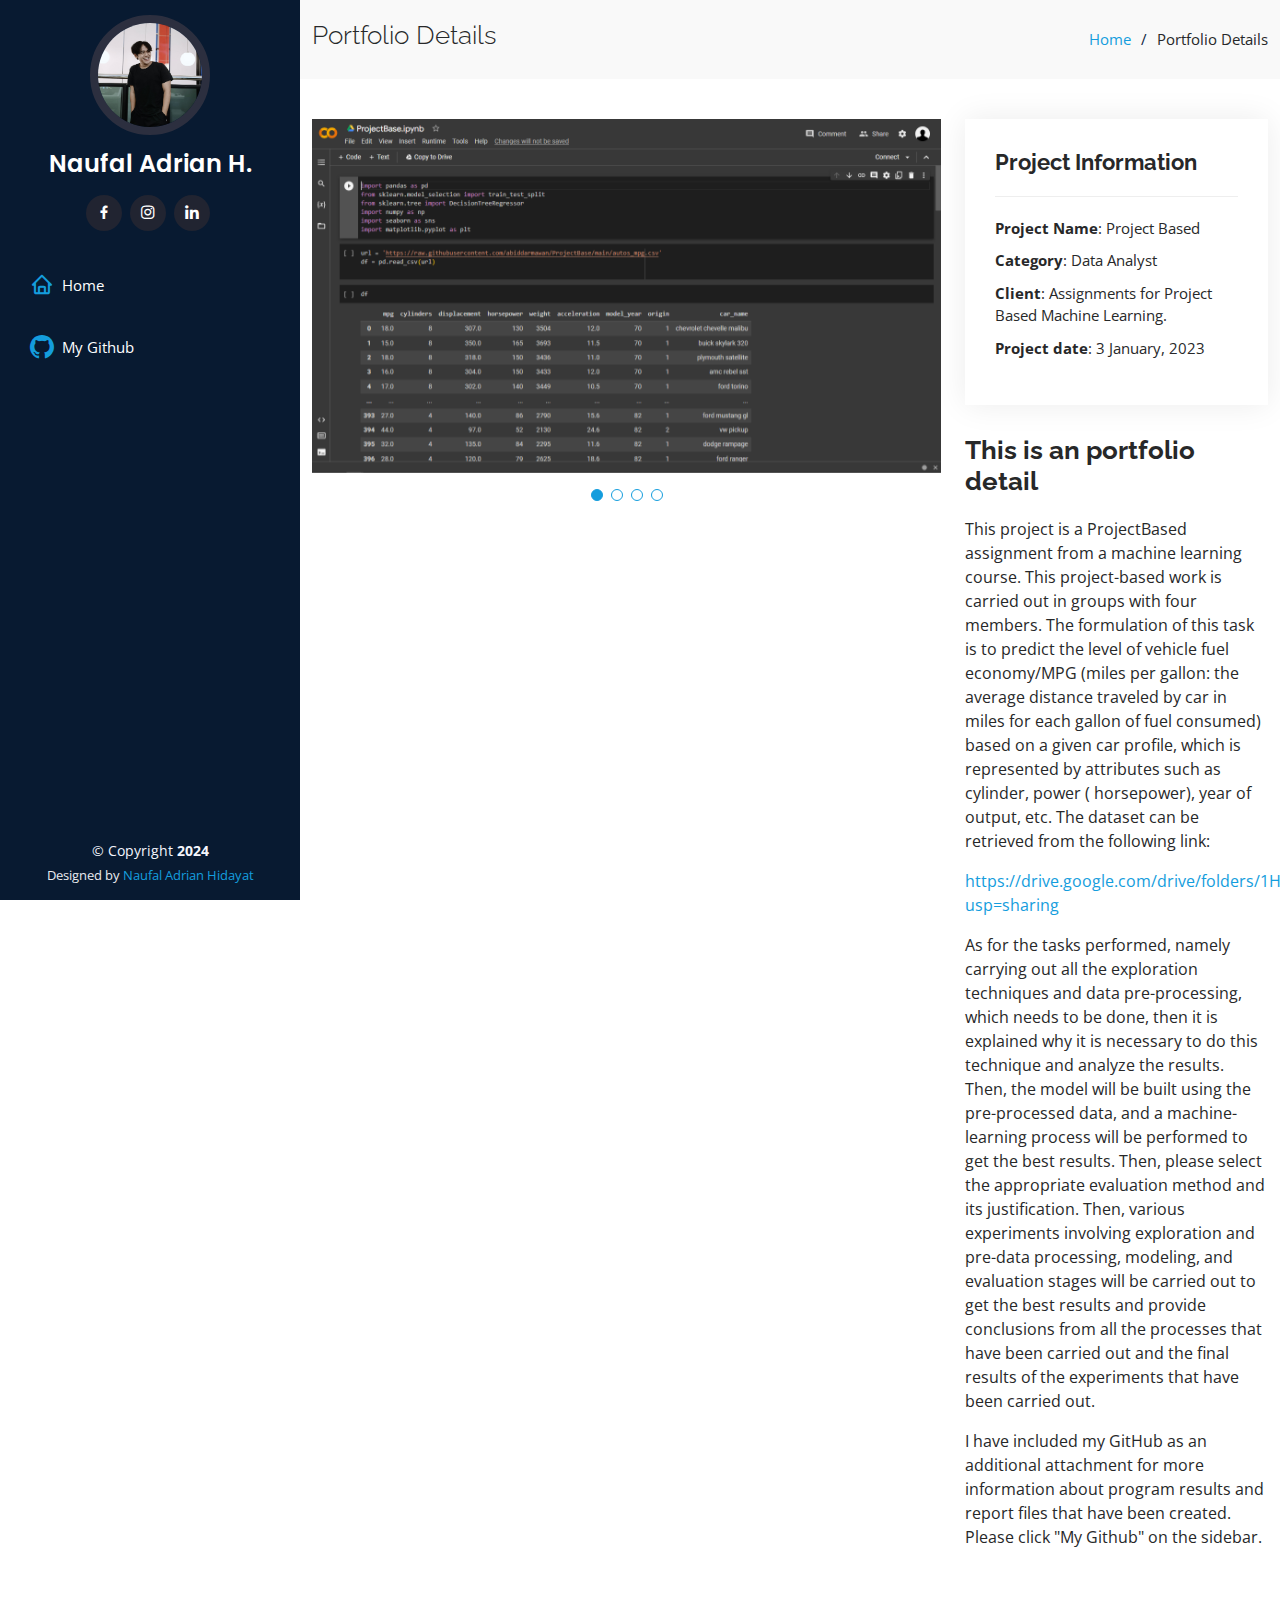
<file: portfolio-dataanalyst3-details.html>
<!DOCTYPE html>
<html lang="en">
  <head>
    <meta charset="utf-8" />
    <meta
      content="width=device-width, initial-scale=1.0"
      name="viewport"
    />

    <title>Portfolio Details || Naufal Adrian Hidayat</title>
    <meta
      content=""
      name="description"
    />
    <meta
      content=""
      name="keywords"
    />

    <!-- Favicons -->
    <link
      href="assets/img/favicon.ico"
      rel="icon"
    />
    <link
      href="assets/img/apple-touch-icon.png"
      rel="apple-touch-icon"
    />

    <!-- Google Fonts -->
    <link
      href="https://fonts.googleapis.com/css?family=Open+Sans:300,300i,400,400i,600,600i,700,700i|Raleway:300,300i,400,400i,500,500i,600,600i,700,700i|Poppins:300,300i,400,400i,500,500i,600,600i,700,700i"
      rel="stylesheet"
    />

    <!-- Vendor CSS Files -->
    <link
      href="assets/vendor/aos/aos.css"
      rel="stylesheet"
    />
    <link
      href="assets/vendor/bootstrap/css/bootstrap.min.css"
      rel="stylesheet"
    />
    <link
      href="assets/vendor/bootstrap-icons/bootstrap-icons.css"
      rel="stylesheet"
    />
    <link
      href="assets/vendor/boxicons/css/boxicons.min.css"
      rel="stylesheet"
    />
    <link
      href="assets/vendor/glightbox/css/glightbox.min.css"
      rel="stylesheet"
    />
    <link
      href="assets/vendor/swiper/swiper-bundle.min.css"
      rel="stylesheet"
    />

    <!-- Template Main CSS File -->
    <link
      href="assets/css/style.css"
      rel="stylesheet"
    />

    <!-- =======================================================
  * Template Name: iPortfolio
  * Updated: Mar 10 2023 with Bootstrap v5.2.3
  * Template URL: https://bootstrapmade.com/iportfolio-bootstrap-portfolio-websites-template/
  * Author: BootstrapMade.com
  * License: https://bootstrapmade.com/license/
  ======================================================== -->
  </head>

  <body>
    <!-- ======= Mobile nav toggle button ======= -->
    <i class="bi bi-list mobile-nav-toggle d-xl-none"></i>

    <!-- ======= Header ======= -->
    <header id="header">
      <div class="d-flex flex-column">
        <div class="profile">
          <img
            src="assets/img/MyProfile.jpg"
            alt=""
            class="img-fluid rounded-circle"
          />
          <h1 class="text-light"><a href="index.html">Naufal Adrian H.</a></h1>
          <div class="social-links mt-3 text-center">
            <a
              href="https://www.facebook.com/naufalz.adr16/"
              class="facebook"
              ><i class="bx bxl-facebook"></i
            ></a>
            <a
              href="https://www.instagram.com/nfz.adr/"
              class="instagram"
              ><i class="bx bxl-instagram"></i
            ></a>
            <a
              href="https://www.linkedin.com/in/naufal-adrian-hidayat-11726417b/"
              class="linkedin"
              ><i class="bx bxl-linkedin"></i
            ></a>
          </div>
        </div>

        <nav
          id="navbar"
          class="nav-menu navbar"
        >
          <ul>
            <li>
              <a
                href="index.html"
                class="nav-link scrollto active"
                ><i class="bx bx-home"></i> <span>Home</span></a
              >
            </li>
            <li>
              <a
                href="https://github.com/Naufalz16/ProjectBased"
                class="nav-link scrollto active"
                ><i class="bi bi-github"></i> <span>My Github</span></a
              >
            </li>
          </ul>
        </nav>
        <!-- .nav-menu -->
      </div>
    </header>
    <!-- End Header -->

    <main id="main">
      <!-- ======= Breadcrumbs ======= -->
      <section
        id="breadcrumbs"
        class="breadcrumbs"
      >
        <div class="container">
          <div class="d-flex justify-content-between align-items-center">
            <h2>Portfolio Details</h2>
            <ol>
              <li><a href="index.html">Home</a></li>
              <li>Portfolio Details</li>
            </ol>
          </div>
        </div>
      </section>
      <!-- End Breadcrumbs -->

      <!-- ======= Portfolio Details Section ======= -->
      <section
        id="portfolio-details"
        class="portfolio-details"
      >
        <div class="container">
          <div class="row gy-4">
            <div class="col-lg-8">
              <div class="portfolio-details-slider swiper">
                <div class="swiper-wrapper align-items-center">
                  <div class="swiper-slide">
                    <img
                      src="assets/img/portfolio/ML-ProjectBased-1.PNG"
                      alt=""
                    />
                  </div>

                  <div class="swiper-slide">
                    <img
                      src="assets/img/portfolio/ML-ProjectBased-2.PNG"
                      alt=""
                    />
                  </div>

                  <div class="swiper-slide">
                    <img
                      src="assets/img/portfolio/ML-ProjectBased-3.PNG"
                      alt=""
                    />
                  </div>
                  <div class="swiper-slide">
                    <img
                      src="assets/img/portfolio/ML-ProjectBased-4.PNG"
                      alt=""
                    />
                  </div>
                </div>
                <div class="swiper-pagination"></div>
              </div>
            </div>

            <div class="col-lg-4">
              <div class="portfolio-info">
                <h3>Project Information</h3>
                <ul>
                  <li><strong>Project Name</strong>: Project Based</li>
                  <li><strong>Category</strong>: Data Analyst</li>
                  <li><strong>Client</strong>: Assignments for Project Based Machine Learning.</li>
                  <li><strong>Project date</strong>: 3 January, 2023</li>
                </ul>
              </div>
              <div class="portfolio-description">
                <h2>This is an portfolio detail</h2>
                <p>
                  This project is a ProjectBased assignment from a machine learning course. This project-based work is carried out in groups with four members. The formulation of this task is to
                  predict the level of vehicle fuel economy/MPG (miles per gallon: the average distance traveled by car in miles for each gallon of fuel consumed) based on a given car profile, which
                  is represented by attributes such as cylinder, power ( horsepower), year of output, etc. The dataset can be retrieved from the following link:
                </p>
                <p>
                  <a href="https://drive.google.com/drive/folders/1HmKavcNCij76k02nCYQdP012cepM2nmz?usp=sharing"
                    >https://drive.google.com/drive/folders/1HmKavcNCij76k02nCYQdP012cepM2nmz?usp=sharing</a
                  >
                </p>
                <p>
                  As for the tasks performed, namely carrying out all the exploration techniques and data pre-processing, which needs to be done, then it is explained why it is necessary to do this
                  technique and analyze the results. Then, the model will be built using the pre-processed data, and a machine-learning process will be performed to get the best results. Then, please
                  select the appropriate evaluation method and its justification. Then, various experiments involving exploration and pre-data processing, modeling, and evaluation stages will be
                  carried out to get the best results and provide conclusions from all the processes that have been carried out and the final results of the experiments that have been carried out.
                </p>
                <p>
                  I have included my GitHub as an additional attachment for more information about program results and report files that have been created. Please click "My Github" on the sidebar.
                </p>
              </div>
            </div>
          </div>
        </div>
      </section>
      <!-- End Portfolio Details Section -->
    </main>
    <!-- End #main -->

    <!-- ======= Footer ======= -->
    <footer id="footer">
      <div class="container">
        <div class="copyright">
          &copy; Copyright <strong><span>2024</span></strong>
        </div>
        <div class="credits">Designed by <a href="index.html">Naufal Adrian Hidayat</a></div>
      </div>
    </footer>
    <!-- End  Footer -->

    <a
      href="#"
      class="back-to-top d-flex align-items-center justify-content-center"
      ><i class="bi bi-arrow-up-short"></i
    ></a>

    <!-- Vendor JS Files -->
    <script src="assets/vendor/purecounter/purecounter_vanilla.js"></script>
    <script src="assets/vendor/aos/aos.js"></script>
    <script src="assets/vendor/bootstrap/js/bootstrap.bundle.min.js"></script>
    <script src="assets/vendor/glightbox/js/glightbox.min.js"></script>
    <script src="assets/vendor/isotope-layout/isotope.pkgd.min.js"></script>
    <script src="assets/vendor/swiper/swiper-bundle.min.js"></script>
    <script src="assets/vendor/typed.js/typed.min.js"></script>
    <script src="assets/vendor/waypoints/noframework.waypoints.js"></script>
    <script src="assets/vendor/php-email-form/validate.js"></script>

    <!-- Template Main JS File -->
    <script src="assets/js/main.js"></script>
  </body>
</html>
</file>
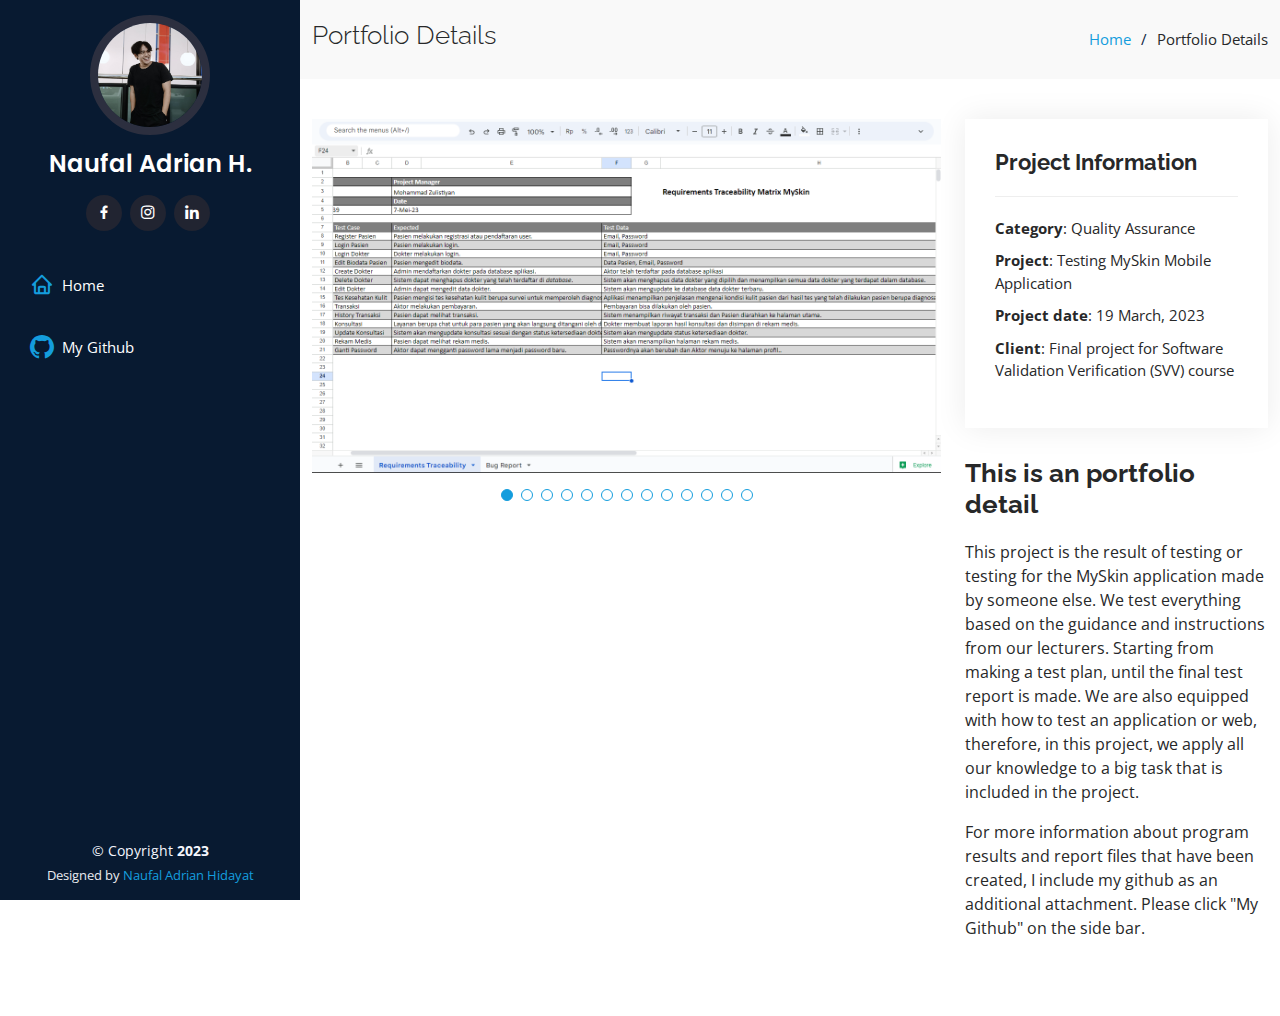
<file: portfolio-qa-details.html>
<!DOCTYPE html>
<html lang="en">
  <head>
    <meta charset="utf-8" />
    <meta
      content="width=device-width, initial-scale=1.0"
      name="viewport"
    />

    <title>Portfolio Details || Naufal Adrian Hidayat</title>
    <meta
      content=""
      name="description"
    />
    <meta
      content=""
      name="keywords"
    />

    <!-- Favicons -->
    <link
      href="assets/img/favicon.ico"
      rel="icon"
    />
    <link
      href="assets/img/apple-touch-icon.png"
      rel="apple-touch-icon"
    />

    <!-- Google Fonts -->
    <link
      href="https://fonts.googleapis.com/css?family=Open+Sans:300,300i,400,400i,600,600i,700,700i|Raleway:300,300i,400,400i,500,500i,600,600i,700,700i|Poppins:300,300i,400,400i,500,500i,600,600i,700,700i"
      rel="stylesheet"
    />

    <!-- Vendor CSS Files -->
    <link
      href="assets/vendor/aos/aos.css"
      rel="stylesheet"
    />
    <link
      href="assets/vendor/bootstrap/css/bootstrap.min.css"
      rel="stylesheet"
    />
    <link
      href="assets/vendor/bootstrap-icons/bootstrap-icons.css"
      rel="stylesheet"
    />
    <link
      href="assets/vendor/boxicons/css/boxicons.min.css"
      rel="stylesheet"
    />
    <link
      href="assets/vendor/glightbox/css/glightbox.min.css"
      rel="stylesheet"
    />
    <link
      href="assets/vendor/swiper/swiper-bundle.min.css"
      rel="stylesheet"
    />

    <!-- Template Main CSS File -->
    <link
      href="assets/css/style.css"
      rel="stylesheet"
    />

    <!-- =======================================================
  * Template Name: iPortfolio
  * Updated: Mar 10 2023 with Bootstrap v5.2.3
  * Template URL: https://bootstrapmade.com/iportfolio-bootstrap-portfolio-websites-template/
  * Author: BootstrapMade.com
  * License: https://bootstrapmade.com/license/
  ======================================================== -->
  </head>

  <body>
    <!-- ======= Mobile nav toggle button ======= -->
    <i class="bi bi-list mobile-nav-toggle d-xl-none"></i>

    <!-- ======= Header ======= -->
    <header id="header">
      <div class="d-flex flex-column">
        <div class="profile">
          <img
            src="assets/img/MyProfile.jpg"
            alt=""
            class="img-fluid rounded-circle"
          />
          <h1 class="text-light"><a href="index.html">Naufal Adrian H.</a></h1>
          <div class="social-links mt-3 text-center">
            <a
              href="https://www.facebook.com/naufalz.adr16/"
              class="facebook"
              ><i class="bx bxl-facebook"></i
            ></a>
            <a
              href="https://www.instagram.com/nfz.adr/"
              class="instagram"
              ><i class="bx bxl-instagram"></i
            ></a>
            <a
              href="https://www.linkedin.com/in/naufal-adrian-hidayat-11726417b/"
              class="linkedin"
              ><i class="bx bxl-linkedin"></i
            ></a>
          </div>
        </div>

        <nav
          id="navbar"
          class="nav-menu navbar"
        >
          <ul>
            <li>
              <a
                href="index.html"
                class="nav-link scrollto active"
                ><i class="bx bx-home"></i> <span>Home</span></a
              >
            </li>
            <li>
              <a
                href="https://github.com/Naufalz16/VVPL-folder"
                class="nav-link scrollto active"
                ><i class="bi bi-github"></i> <span>My Github</span></a
              >
            </li>
          </ul>
        </nav>
        <!-- .nav-menu -->
      </div>
    </header>
    <!-- End Header -->

    <main id="main">
      <!-- ======= Breadcrumbs ======= -->
      <section
        id="breadcrumbs"
        class="breadcrumbs"
      >
        <div class="container">
          <div class="d-flex justify-content-between align-items-center">
            <h2>Portfolio Details</h2>
            <ol>
              <li><a href="index.html">Home</a></li>
              <li>Portfolio Details</li>
            </ol>
          </div>
        </div>
      </section>
      <!-- End Breadcrumbs -->

      <!-- ======= Portfolio Details Section ======= -->
      <section
        id="portfolio-details"
        class="portfolio-details"
      >
        <div class="container">
          <div class="row gy-4">
            <div class="col-lg-8">
              <div class="portfolio-details-slider swiper">
                <div class="swiper-wrapper align-items-center">
                  <div class="swiper-slide">
                    <img
                      src="assets/img/portfolio/QA-RTM-1.PNG"
                      alt="qa-rtm1"
                    />
                  </div>

                  <div class="swiper-slide">
                    <img
                      src="assets/img/portfolio/QA-RTM-2.PNG"
                      alt="qa-rtm2"
                    />
                  </div>
                  <div class="swiper-slide">
                    <img
                      src="assets/img/portfolio/QA-Blackbox-1.PNG"
                      alt="qa-blackbox1"
                    />
                  </div>
                  <div class="swiper-slide">
                    <img
                      src="assets/img/portfolio/QA-Blackbox-2.PNG"
                      alt="qa-blackbox2"
                    />
                  </div>
                  <div class="swiper-slide">
                    <img
                      src="assets/img/portfolio/QA-Blackbox-3.PNG"
                      alt="qa-blackbox3"
                    />
                  </div>
                  <div class="swiper-slide">
                    <img
                      src="assets/img/portfolio/QA-TestCase-1.PNG"
                      alt="qa-testcase1"
                    />
                  </div>
                  <div class="swiper-slide">
                    <img
                      src="assets/img/portfolio/QA-TestCase-2.PNG"
                      alt="qa-testcase2"
                    />
                  </div>
                  <div class="swiper-slide">
                    <img
                      src="assets/img/portfolio/QA-TestCase-3.PNG"
                      alt="qa-testcase3"
                    />
                  </div>
                  <div class="swiper-slide">
                    <img
                      src="assets/img/portfolio/QA-TestPlan-1.PNG"
                      alt="qa-testplan1"
                    />
                  </div>
                  <div class="swiper-slide">
                    <img
                      src="assets/img/portfolio/QA-TestPlan-2.PNG"
                      alt="qa-testplan2"
                    />
                  </div>
                  <div class="swiper-slide">
                    <img
                      src="assets/img/portfolio/QA-TestPlan-3.PNG"
                      alt="qa-testplan3"
                    />
                  </div>
                  <div class="swiper-slide">
                    <img
                      src="assets/img/portfolio/QA-TestPlan-4.PNG"
                      alt="qa-testplan4"
                    />
                  </div>
                  <div class="swiper-slide">
                    <img
                      src="assets/img/portfolio/QA-TestPlan-5.PNG"
                      alt="qa-testplan5"
                    />
                  </div>
                </div>
                <div class="swiper-pagination"></div>
              </div>
            </div>

            <div class="col-lg-4">
              <div class="portfolio-info">
                <h3>Project Information</h3>
                <ul>
                  <li><strong>Category</strong>: Quality Assurance</li>
                  <li><strong>Project</strong>: Testing MySkin Mobile Application</li>
                  <li><strong>Project date</strong>: 19 March, 2023</li>
                  <li><strong>Client</strong>: Final project for Software Validation Verification (SVV) course</li>
                </ul>
              </div>
              <div class="portfolio-description">
                <h2>This is an portfolio detail</h2>
                <p>
                  This project is the result of testing or testing for the MySkin application made by someone else. We test everything based on the guidance and instructions from our lecturers.
                  Starting from making a test plan, until the final test report is made. We are also equipped with how to test an application or web, therefore, in this project, we apply all our
                  knowledge to a big task that is included in the project.
                </p>
                <p>For more information about program results and report files that have been created, I include my github as an additional attachment. Please click "My Github" on the side bar.</p>
              </div>
            </div>
          </div>
        </div>
      </section>
      <!-- End Portfolio Details Section -->
    </main>
    <!-- End #main -->

    <!-- ======= Footer ======= -->
    <footer id="footer">
      <div class="container">
        <div class="copyright">
          &copy; Copyright <strong><span>2023</span></strong>
        </div>
        <div class="credits">Designed by <a href="index.html">Naufal Adrian Hidayat</a></div>
      </div>
    </footer>
    <!-- End  Footer -->

    <a
      href="#"
      class="back-to-top d-flex align-items-center justify-content-center"
      ><i class="bi bi-arrow-up-short"></i
    ></a>

    <!-- Vendor JS Files -->
    <script src="assets/vendor/purecounter/purecounter_vanilla.js"></script>
    <script src="assets/vendor/aos/aos.js"></script>
    <script src="assets/vendor/bootstrap/js/bootstrap.bundle.min.js"></script>
    <script src="assets/vendor/glightbox/js/glightbox.min.js"></script>
    <script src="assets/vendor/isotope-layout/isotope.pkgd.min.js"></script>
    <script src="assets/vendor/swiper/swiper-bundle.min.js"></script>
    <script src="assets/vendor/typed.js/typed.min.js"></script>
    <script src="assets/vendor/waypoints/noframework.waypoints.js"></script>
    <script src="assets/vendor/php-email-form/validate.js"></script>

    <!-- Template Main JS File -->
    <script src="assets/js/main.js"></script>
  </body>
</html>
</file>
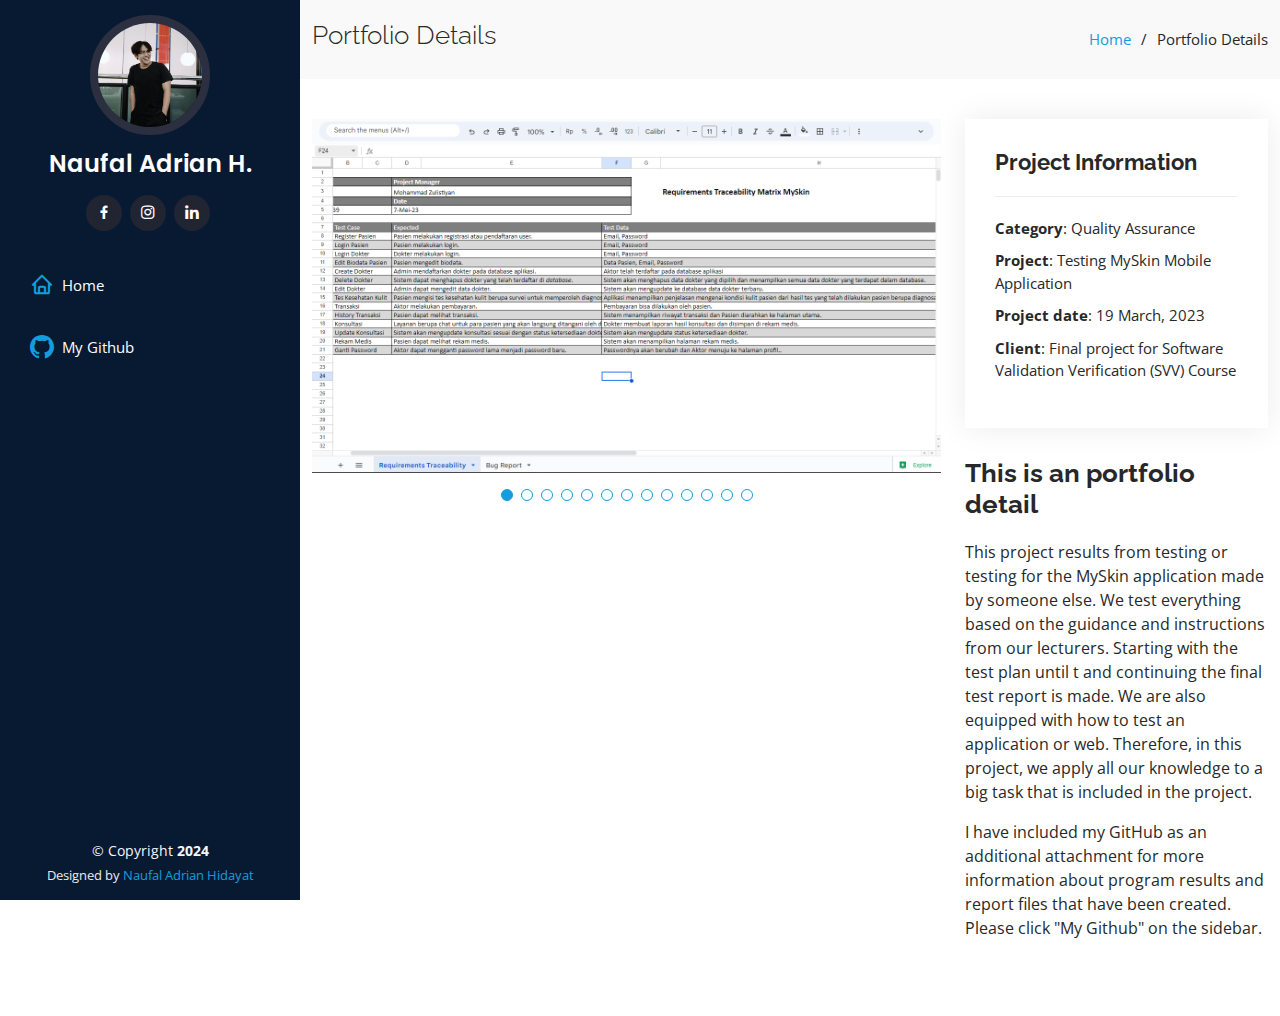
<file: portfolio-qa1-details.html>
<!DOCTYPE html>
<html lang="en">
  <head>
    <meta charset="utf-8" />
    <meta
      content="width=device-width, initial-scale=1.0"
      name="viewport"
    />

    <title>Portfolio Details || Naufal Adrian Hidayat</title>
    <meta
      content=""
      name="description"
    />
    <meta
      content=""
      name="keywords"
    />

    <!-- Favicons -->
    <link
      href="assets/img/favicon.ico"
      rel="icon"
    />
    <link
      href="assets/img/apple-touch-icon.png"
      rel="apple-touch-icon"
    />

    <!-- Google Fonts -->
    <link
      href="https://fonts.googleapis.com/css?family=Open+Sans:300,300i,400,400i,600,600i,700,700i|Raleway:300,300i,400,400i,500,500i,600,600i,700,700i|Poppins:300,300i,400,400i,500,500i,600,600i,700,700i"
      rel="stylesheet"
    />

    <!-- Vendor CSS Files -->
    <link
      href="assets/vendor/aos/aos.css"
      rel="stylesheet"
    />
    <link
      href="assets/vendor/bootstrap/css/bootstrap.min.css"
      rel="stylesheet"
    />
    <link
      href="assets/vendor/bootstrap-icons/bootstrap-icons.css"
      rel="stylesheet"
    />
    <link
      href="assets/vendor/boxicons/css/boxicons.min.css"
      rel="stylesheet"
    />
    <link
      href="assets/vendor/glightbox/css/glightbox.min.css"
      rel="stylesheet"
    />
    <link
      href="assets/vendor/swiper/swiper-bundle.min.css"
      rel="stylesheet"
    />

    <!-- Template Main CSS File -->
    <link
      href="assets/css/style.css"
      rel="stylesheet"
    />

    <!-- =======================================================
  * Template Name: iPortfolio
  * Updated: Mar 10 2023 with Bootstrap v5.2.3
  * Template URL: https://bootstrapmade.com/iportfolio-bootstrap-portfolio-websites-template/
  * Author: BootstrapMade.com
  * License: https://bootstrapmade.com/license/
  ======================================================== -->
  </head>

  <body>
    <!-- ======= Mobile nav toggle button ======= -->
    <i class="bi bi-list mobile-nav-toggle d-xl-none"></i>

    <!-- ======= Header ======= -->
    <header id="header">
      <div class="d-flex flex-column">
        <div class="profile">
          <img
            src="assets/img/MyProfile.jpg"
            alt=""
            class="img-fluid rounded-circle"
          />
          <h1 class="text-light"><a href="index.html">Naufal Adrian H.</a></h1>
          <div class="social-links mt-3 text-center">
            <a
              href="https://www.facebook.com/naufalz.adr16/"
              class="facebook"
              ><i class="bx bxl-facebook"></i
            ></a>
            <a
              href="https://www.instagram.com/nfz.adr/"
              class="instagram"
              ><i class="bx bxl-instagram"></i
            ></a>
            <a
              href="https://www.linkedin.com/in/naufal-adrian-hidayat-11726417b/"
              class="linkedin"
              ><i class="bx bxl-linkedin"></i
            ></a>
          </div>
        </div>

        <nav
          id="navbar"
          class="nav-menu navbar"
        >
          <ul>
            <li>
              <a
                href="index.html"
                class="nav-link scrollto active"
                ><i class="bx bx-home"></i> <span>Home</span></a
              >
            </li>
            <li>
              <a
                href="https://github.com/Naufalz16/VVPL-folder"
                class="nav-link scrollto active"
                ><i class="bi bi-github"></i> <span>My Github</span></a
              >
            </li>
          </ul>
        </nav>
        <!-- .nav-menu -->
      </div>
    </header>
    <!-- End Header -->

    <main id="main">
      <!-- ======= Breadcrumbs ======= -->
      <section
        id="breadcrumbs"
        class="breadcrumbs"
      >
        <div class="container">
          <div class="d-flex justify-content-between align-items-center">
            <h2>Portfolio Details</h2>
            <ol>
              <li><a href="index.html">Home</a></li>
              <li>Portfolio Details</li>
            </ol>
          </div>
        </div>
      </section>
      <!-- End Breadcrumbs -->

      <!-- ======= Portfolio Details Section ======= -->
      <section
        id="portfolio-details"
        class="portfolio-details"
      >
        <div class="container">
          <div class="row gy-4">
            <div class="col-lg-8">
              <div class="portfolio-details-slider swiper">
                <div class="swiper-wrapper align-items-center">
                  <div class="swiper-slide">
                    <img
                      src="assets/img/portfolio/QA-RTM-1.PNG"
                      alt="qa-rtm1"
                    />
                  </div>

                  <div class="swiper-slide">
                    <img
                      src="assets/img/portfolio/QA-RTM-2.PNG"
                      alt="qa-rtm2"
                    />
                  </div>
                  <div class="swiper-slide">
                    <img
                      src="assets/img/portfolio/QA-Blackbox-1.PNG"
                      alt="qa-blackbox1"
                    />
                  </div>
                  <div class="swiper-slide">
                    <img
                      src="assets/img/portfolio/QA-Blackbox-2.PNG"
                      alt="qa-blackbox2"
                    />
                  </div>
                  <div class="swiper-slide">
                    <img
                      src="assets/img/portfolio/QA-Blackbox-3.PNG"
                      alt="qa-blackbox3"
                    />
                  </div>
                  <div class="swiper-slide">
                    <img
                      src="assets/img/portfolio/QA-TestCase-1.PNG"
                      alt="qa-testcase1"
                    />
                  </div>
                  <div class="swiper-slide">
                    <img
                      src="assets/img/portfolio/QA-TestCase-2.PNG"
                      alt="qa-testcase2"
                    />
                  </div>
                  <div class="swiper-slide">
                    <img
                      src="assets/img/portfolio/QA-TestCase-3.PNG"
                      alt="qa-testcase3"
                    />
                  </div>
                  <div class="swiper-slide">
                    <img
                      src="assets/img/portfolio/QA-TestPlan-1.PNG"
                      alt="qa-testplan1"
                    />
                  </div>
                  <div class="swiper-slide">
                    <img
                      src="assets/img/portfolio/QA-TestPlan-2.PNG"
                      alt="qa-testplan2"
                    />
                  </div>
                  <div class="swiper-slide">
                    <img
                      src="assets/img/portfolio/QA-TestPlan-3.PNG"
                      alt="qa-testplan3"
                    />
                  </div>
                  <div class="swiper-slide">
                    <img
                      src="assets/img/portfolio/QA-TestPlan-4.PNG"
                      alt="qa-testplan4"
                    />
                  </div>
                  <div class="swiper-slide">
                    <img
                      src="assets/img/portfolio/QA-TestPlan-5.PNG"
                      alt="qa-testplan5"
                    />
                  </div>
                </div>
                <div class="swiper-pagination"></div>
              </div>
            </div>

            <div class="col-lg-4">
              <div class="portfolio-info">
                <h3>Project Information</h3>
                <ul>
                  <li><strong>Category</strong>: Quality Assurance</li>
                  <li><strong>Project</strong>: Testing MySkin Mobile Application</li>
                  <li><strong>Project date</strong>: 19 March, 2023</li>
                  <li><strong>Client</strong>: Final project for Software Validation Verification (SVV) Course</li>
                </ul>
              </div>
              <div class="portfolio-description">
                <h2>This is an portfolio detail</h2>
                <p>
                  This project results from testing or testing for the MySkin application made by someone else. We test everything based on the guidance and instructions from our lecturers. Starting
                  with the test plan until t and continuing the final test report is made. We are also equipped with how to test an application or web. Therefore, in this project, we apply all our
                  knowledge to a big task that is included in the project.
                </p>
                <p>
                  I have included my GitHub as an additional attachment for more information about program results and report files that have been created. Please click "My Github" on the sidebar.
                </p>
              </div>
            </div>
          </div>
        </div>
      </section>
      <!-- End Portfolio Details Section -->
    </main>
    <!-- End #main -->

    <!-- ======= Footer ======= -->
    <footer id="footer">
      <div class="container">
        <div class="copyright">
          &copy; Copyright <strong><span>2024</span></strong>
        </div>
        <div class="credits">Designed by <a href="index.html">Naufal Adrian Hidayat</a></div>
      </div>
    </footer>
    <!-- End  Footer -->

    <a
      href="#"
      class="back-to-top d-flex align-items-center justify-content-center"
      ><i class="bi bi-arrow-up-short"></i
    ></a>

    <!-- Vendor JS Files -->
    <script src="assets/vendor/purecounter/purecounter_vanilla.js"></script>
    <script src="assets/vendor/aos/aos.js"></script>
    <script src="assets/vendor/bootstrap/js/bootstrap.bundle.min.js"></script>
    <script src="assets/vendor/glightbox/js/glightbox.min.js"></script>
    <script src="assets/vendor/isotope-layout/isotope.pkgd.min.js"></script>
    <script src="assets/vendor/swiper/swiper-bundle.min.js"></script>
    <script src="assets/vendor/typed.js/typed.min.js"></script>
    <script src="assets/vendor/waypoints/noframework.waypoints.js"></script>
    <script src="assets/vendor/php-email-form/validate.js"></script>

    <!-- Template Main JS File -->
    <script src="assets/js/main.js"></script>
  </body>
</html>
</file>
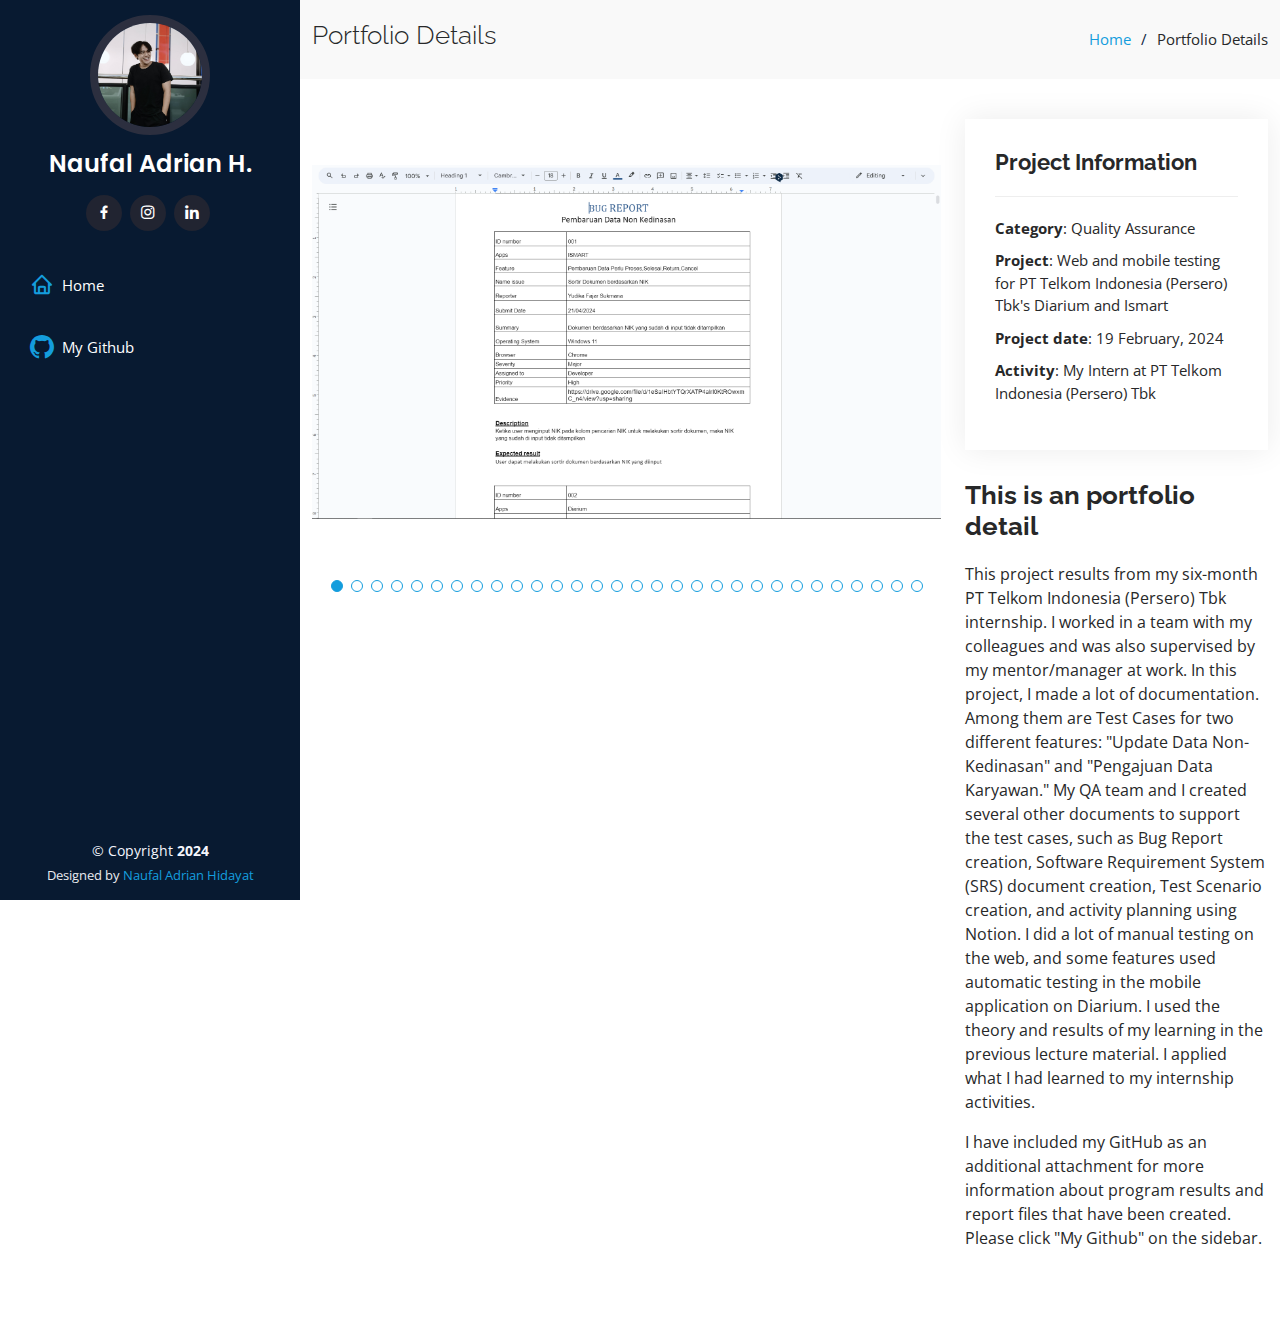
<file: portfolio-qa2-details.html>
<!DOCTYPE html>
<html lang="en">
  <head>
    <meta charset="utf-8" />
    <meta
      content="width=device-width, initial-scale=1.0"
      name="viewport"
    />

    <title>Portfolio Details || Naufal Adrian Hidayat</title>
    <meta
      content=""
      name="description"
    />
    <meta
      content=""
      name="keywords"
    />

    <!-- Favicons -->
    <link
      href="assets/img/favicon.ico"
      rel="icon"
    />
    <link
      href="assets/img/apple-touch-icon.png"
      rel="apple-touch-icon"
    />

    <!-- Google Fonts -->
    <link
      href="https://fonts.googleapis.com/css?family=Open+Sans:300,300i,400,400i,600,600i,700,700i|Raleway:300,300i,400,400i,500,500i,600,600i,700,700i|Poppins:300,300i,400,400i,500,500i,600,600i,700,700i"
      rel="stylesheet"
    />

    <!-- Vendor CSS Files -->
    <link
      href="assets/vendor/aos/aos.css"
      rel="stylesheet"
    />
    <link
      href="assets/vendor/bootstrap/css/bootstrap.min.css"
      rel="stylesheet"
    />
    <link
      href="assets/vendor/bootstrap-icons/bootstrap-icons.css"
      rel="stylesheet"
    />
    <link
      href="assets/vendor/boxicons/css/boxicons.min.css"
      rel="stylesheet"
    />
    <link
      href="assets/vendor/glightbox/css/glightbox.min.css"
      rel="stylesheet"
    />
    <link
      href="assets/vendor/swiper/swiper-bundle.min.css"
      rel="stylesheet"
    />

    <!-- Template Main CSS File -->
    <link
      href="assets/css/style.css"
      rel="stylesheet"
    />

    <!-- =======================================================
  * Template Name: iPortfolio
  * Updated: Mar 10 2023 with Bootstrap v5.2.3
  * Template URL: https://bootstrapmade.com/iportfolio-bootstrap-portfolio-websites-template/
  * Author: BootstrapMade.com
  * License: https://bootstrapmade.com/license/
  ======================================================== -->
  </head>

  <body>
    <!-- ======= Mobile nav toggle button ======= -->
    <i class="bi bi-list mobile-nav-toggle d-xl-none"></i>

    <!-- ======= Header ======= -->
    <header id="header">
      <div class="d-flex flex-column">
        <div class="profile">
          <img
            src="assets/img/MyProfile.jpg"
            alt=""
            class="img-fluid rounded-circle"
          />
          <h1 class="text-light"><a href="index.html">Naufal Adrian H.</a></h1>
          <div class="social-links mt-3 text-center">
            <a
              href="https://www.facebook.com/naufalz.adr16/"
              class="facebook"
              ><i class="bx bxl-facebook"></i
            ></a>
            <a
              href="https://www.instagram.com/nfz.adr/"
              class="instagram"
              ><i class="bx bxl-instagram"></i
            ></a>
            <a
              href="https://www.linkedin.com/in/naufal-adrian-hidayat-11726417b/"
              class="linkedin"
              ><i class="bx bxl-linkedin"></i
            ></a>
          </div>
        </div>

        <nav
          id="navbar"
          class="nav-menu navbar"
        >
          <ul>
            <li>
              <a
                href="index.html"
                class="nav-link scrollto active"
                ><i class="bx bx-home"></i> <span>Home</span></a
              >
            </li>
            <li>
              <a
                href="https://github.com/Naufalz16/VVPL-folder"
                class="nav-link scrollto active"
                ><i class="bi bi-github"></i> <span>My Github</span></a
              >
            </li>
          </ul>
        </nav>
        <!-- .nav-menu -->
      </div>
    </header>
    <!-- End Header -->

    <main id="main">
      <!-- ======= Breadcrumbs ======= -->
      <section
        id="breadcrumbs"
        class="breadcrumbs"
      >
        <div class="container">
          <div class="d-flex justify-content-between align-items-center">
            <h2>Portfolio Details</h2>
            <ol>
              <li><a href="index.html">Home</a></li>
              <li>Portfolio Details</li>
            </ol>
          </div>
        </div>
      </section>
      <!-- End Breadcrumbs -->

      <!-- ======= Portfolio Details Section ======= -->
      <section
        id="portfolio-details"
        class="portfolio-details"
      >
        <div class="container">
          <div class="row gy-4">
            <div class="col-lg-8">
              <div class="portfolio-details-slider swiper">
                <div class="swiper-wrapper align-items-center">
                  <div class="swiper-slide">
                    <img
                      src="assets/img/portfolio/QA2-BugReport-1.png"
                      alt="qa-BugReport1"
                    />
                  </div>

                  <div class="swiper-slide">
                    <img
                      src="assets/img/portfolio/QA2-BugReport-2.png"
                      alt="qa-BugReport2"
                    />
                  </div>
                  <div class="swiper-slide">
                    <img
                      src="assets/img/portfolio/QA2-BugReport-3.png"
                      alt="qa-BugReport3"
                    />
                  </div>
                  <div class="swiper-slide">
                    <img
                      src="assets/img/portfolio/QA2-BugReport-4.png"
                      alt="qa-BugReport4"
                    />
                  </div>
                  <div class="swiper-slide">
                    <img
                      src="assets/img/portfolio/QA2-BugReport-5.png"
                      alt="qa-BugReport5"
                    />
                  </div>
                  <div class="swiper-slide">
                    <img
                      src="assets/img/portfolio/QA2-Notion-1.png"
                      alt="qa-Notion1"
                    />
                  </div>
                  <div class="swiper-slide">
                    <img
                      src="assets/img/portfolio/QA2-Notion-2.png"
                      alt="qa-Notion2"
                    />
                  </div>
                  <div class="swiper-slide">
                    <img
                      src="assets/img/portfolio/QA2-Notion-3.png"
                      alt="qa-Notion3"
                    />
                  </div>
                  <div class="swiper-slide">
                    <img
                      src="assets/img/portfolio/QA2-PerubahanDataKaryawan-1.png"
                      alt="qa-PerubahanDataKaryawan1"
                    />
                  </div>
                  <div class="swiper-slide">
                    <img
                      src="assets/img/portfolio/QA2-PerubahanDataKaryawan-2.png"
                      alt="qa-PerubahanDataKaryawan2"
                    />
                  </div>
                  <div class="swiper-slide">
                    <img
                      src="assets/img/portfolio/QA2-PerubahanDataKaryawan-3.png"
                      alt="qa-PerubahanDataKaryawan3"
                    />
                  </div>
                  <div class="swiper-slide">
                    <img
                      src="assets/img/portfolio/QA2-PerubahanDataKaryawan-4.png"
                      alt="qa-PerubahanDataKaryawan4"
                    />
                  </div>
                  <div class="swiper-slide">
                    <img
                      src="assets/img/portfolio/QA2-PerubahanDataKaryawan-5.png"
                      alt="qa-PerubahanDataKaryawan5"
                    />
                  </div>
                  <div class="swiper-slide">
                    <img
                      src="assets/img/portfolio/QA2-ScenarioTest-1.png"
                      alt="qa-ScenarioTest1"
                    />
                  </div>
                  <div class="swiper-slide">
                    <img
                      src="assets/img/portfolio/QA2-ScenarioTest-2.png"
                      alt="qa-ScenarioTest2"
                    />
                  </div>
                  <div class="swiper-slide">
                    <img
                      src="assets/img/portfolio/QA2-ScenarioTest-3.png"
                      alt="qa-ScenarioTest3"
                    />
                  </div>
                  <div class="swiper-slide">
                    <img
                      src="assets/img/portfolio/QA2-ScenarioTest-4.png"
                      alt="qa-ScenarioTest4"
                    />
                  </div>
                  <div class="swiper-slide">
                    <img
                      src="assets/img/portfolio/QA2-ScenarioTest-5.png"
                      alt="qa-ScenarioTest5"
                    />
                  </div>
                  <div class="swiper-slide">
                    <img
                      src="assets/img/portfolio/QA2-SoftwareRequirementSystem-1.png"
                      alt="qa-SoftwareRequirementSystem1"
                    />
                  </div>
                  <div class="swiper-slide">
                    <img
                      src="assets/img/portfolio/QA2-SoftwareRequirementSystem-2.png"
                      alt="qa-SoftwareRequirementSystem2"
                    />
                  </div>
                  <div class="swiper-slide">
                    <img
                      src="assets/img/portfolio/QA2-SoftwareRequirementSystem-3.png"
                      alt="qa-SoftwareRequirementSystem3"
                    />
                  </div>
                  <div class="swiper-slide">
                    <img
                      src="assets/img/portfolio/QA2-UpdateDataNonKedinasan-1.png"
                      alt="qa-UpdateDataNonKedinasan1"
                    />
                  </div>
                  <div class="swiper-slide">
                    <img
                      src="assets/img/portfolio/QA2-UpdateDataNonKedinasan-2.png"
                      alt="qa-UpdateDataNonKedinasan2"
                    />
                  </div>
                  <div class="swiper-slide">
                    <img
                      src="assets/img/portfolio/QA2-UpdateDataNonKedinasan-3.png"
                      alt="qa-UpdateDataNonKedinasan3"
                    />
                  </div>
                  <div class="swiper-slide">
                    <img
                      src="assets/img/portfolio/QA2-UpdateDataNonKedinasan-4.png"
                      alt="qa-UpdateDataNonKedinasan2"
                    />
                  </div>
                  <div class="swiper-slide">
                    <img
                      src="assets/img/portfolio/QA2-UpdateDataNonKedinasan-5.png"
                      alt="qa-UpdateDataNonKedinasan3"
                    />
                  </div>
                  <div class="swiper-slide">
                    <img
                      src="assets/img/portfolio/QA2-SertifikatMSIBKampus.jpg"
                      alt="qa-SertifikatMSIBKampus"
                    />
                  </div>
                  <div class="swiper-slide">
                    <img
                      src="assets/img/portfolio/QA2-SertifikatTelkomIndonesia-1.jpg"
                      alt="qa-SertifikatTelkomIndonesia1"
                    />
                  </div>
                  <div class="swiper-slide">
                    <img
                      src="assets/img/portfolio/QA2-SertifikatTelkomIndonesia-2.jpg"
                      alt="qa-SertifikatTelkomIndonesia2"
                    />
                  </div>
                  <div class="swiper-slide">
                    <img
                      src="assets/img/portfolio/QA2-SertifikatTelkomIndonesia-3.jpg"
                      alt="qa-SertifikatTelkomIndonesia3"
                    />
                  </div>
                </div>
                <div class="swiper-pagination"></div>
              </div>
            </div>

            <div class="col-lg-4">
              <div class="portfolio-info">
                <h3>Project Information</h3>
                <ul>
                  <li><strong>Category</strong>: Quality Assurance</li>
                  <li><strong>Project</strong>: Web and mobile testing for PT Telkom Indonesia (Persero) Tbk's Diarium and Ismart</li>
                  <li><strong>Project date</strong>: 19 February, 2024</li>
                  <li><strong>Activity</strong>: My Intern at PT Telkom Indonesia (Persero) Tbk</li>
                </ul>
              </div>
              <div class="portfolio-description">
                <h2>This is an portfolio detail</h2>
                <p>
                  This project results from my six-month PT Telkom Indonesia (Persero) Tbk internship. I worked in a team with my colleagues and was also supervised by my mentor/manager at work. In
                  this project, I made a lot of documentation. Among them are Test Cases for two different features: "Update Data Non-Kedinasan" and "Pengajuan Data Karyawan." My QA team and I created
                  several other documents to support the test cases, such as Bug Report creation, Software Requirement System (SRS) document creation, Test Scenario creation, and activity planning
                  using Notion. I did a lot of manual testing on the web, and some features used automatic testing in the mobile application on Diarium. I used the theory and results of my learning in
                  the previous lecture material. I applied what I had learned to my internship activities.
                </p>
                <p>
                  I have included my GitHub as an additional attachment for more information about program results and report files that have been created. Please click "My Github" on the sidebar.
                </p>
              </div>
            </div>
          </div>
        </div>
      </section>
      <!-- End Portfolio Details Section -->
    </main>
    <!-- End #main -->

    <!-- ======= Footer ======= -->
    <footer id="footer">
      <div class="container">
        <div class="copyright">
          &copy; Copyright <strong><span>2024</span></strong>
        </div>
        <div class="credits">Designed by <a href="index.html">Naufal Adrian Hidayat</a></div>
      </div>
    </footer>
    <!-- End  Footer -->

    <a
      href="#"
      class="back-to-top d-flex align-items-center justify-content-center"
      ><i class="bi bi-arrow-up-short"></i
    ></a>

    <!-- Vendor JS Files -->
    <script src="assets/vendor/purecounter/purecounter_vanilla.js"></script>
    <script src="assets/vendor/aos/aos.js"></script>
    <script src="assets/vendor/bootstrap/js/bootstrap.bundle.min.js"></script>
    <script src="assets/vendor/glightbox/js/glightbox.min.js"></script>
    <script src="assets/vendor/isotope-layout/isotope.pkgd.min.js"></script>
    <script src="assets/vendor/swiper/swiper-bundle.min.js"></script>
    <script src="assets/vendor/typed.js/typed.min.js"></script>
    <script src="assets/vendor/waypoints/noframework.waypoints.js"></script>
    <script src="assets/vendor/php-email-form/validate.js"></script>

    <!-- Template Main JS File -->
    <script src="assets/js/main.js"></script>
  </body>
</html>
</file>
<file: assets/css/style.css>
/**
* Template Name: iPortfolio
* Updated: Mar 10 2023 with Bootstrap v5.2.3
* Template URL: https://bootstrapmade.com/iportfolio-bootstrap-portfolio-websites-template/
* Author: BootstrapMade.com
* License: https://bootstrapmade.com/license/
*/

/*--------------------------------------------------------------
# General
--------------------------------------------------------------*/
body {
  font-family: "Open Sans", sans-serif;
  color: #272829;
}

a {
  color: #149ddd;
  text-decoration: none;
}

a:hover {
  color: #37b3ed;
  text-decoration: none;
}

h1,
h2,
h3,
h4,
h5,
h6 {
  font-family: "Raleway", sans-serif;
}

/*--------------------------------------------------------------
# Back to top button
--------------------------------------------------------------*/
.back-to-top {
  position: fixed;
  visibility: hidden;
  opacity: 0;
  right: 15px;
  bottom: 15px;
  z-index: 996;
  background: #149ddd;
  width: 40px;
  height: 40px;
  border-radius: 50px;
  transition: all 0.4s;
}

.back-to-top i {
  font-size: 28px;
  color: #fff;
  line-height: 0;
}

.back-to-top:hover {
  background: #2eafec;
  color: #fff;
}

.back-to-top.active {
  visibility: visible;
  opacity: 1;
}

/*--------------------------------------------------------------
# Header
--------------------------------------------------------------*/
#header {
  position: fixed;
  top: 0;
  left: 0;
  bottom: 0;
  width: 300px;
  transition: all ease-in-out 0.5s;
  z-index: 9997;
  transition: all 0.5s;
  padding: 0 15px;
  background: #081a31;
  overflow-y: auto;
}

#header .profile img {
  margin: 15px auto;
  display: block;
  width: 120px;
  border: 8px solid #2c2f3f;
}

#header .profile h1 {
  font-size: 24px;
  margin: 0;
  padding: 0;
  font-weight: 600;
  -moz-text-align-last: center;
  text-align-last: center;
  font-family: "Poppins", sans-serif;
}

#header .profile h1 a,
#header .profile h1 a:hover {
  color: #fff;
  text-decoration: none;
}

#header .profile .social-links a {
  font-size: 18px;
  display: inline-block;
  background: #212431;
  color: #fff;
  line-height: 1;
  padding: 8px 0;
  margin-right: 4px;
  border-radius: 50%;
  text-align: center;
  width: 36px;
  height: 36px;
  transition: 0.3s;
}

#header .profile .social-links a:hover {
  background: #149ddd;
  color: #fff;
  text-decoration: none;
}

#main {
  margin-left: 300px;
}

@media (max-width: 1199px) {
  #header {
    left: -300px;
  }

  #main {
    margin-left: 0;
  }
}

/*--------------------------------------------------------------
# Navigation Menu
--------------------------------------------------------------*/
/* Desktop Navigation */
.nav-menu {
  padding: 30px 0 0 0;
}

.nav-menu * {
  margin: 0;
  padding: 0;
  list-style: none;
}

.nav-menu > ul > li {
  position: relative;
  white-space: nowrap;
}

.nav-menu a,
.nav-menu a:focus {
  display: flex;
  align-items: center;
  color: #a8a9b4;
  padding: 12px 15px;
  margin-bottom: 8px;
  transition: 0.3s;
  font-size: 15px;
}

.nav-menu a i,
.nav-menu a:focus i {
  font-size: 24px;
  padding-right: 8px;
  color: #6f7180;
}

.nav-menu a:hover,
.nav-menu .active,
.nav-menu .active:focus,
.nav-menu li:hover > a {
  text-decoration: none;
  color: #fff;
}

.nav-menu a:hover i,
.nav-menu .active i,
.nav-menu .active:focus i,
.nav-menu li:hover > a i {
  color: #149ddd;
}

/* Mobile Navigation */
.mobile-nav-toggle {
  position: fixed;
  right: 15px;
  top: 15px;
  z-index: 9998;
  border: 0;
  font-size: 24px;
  transition: all 0.4s;
  outline: none !important;
  background-color: #149ddd;
  color: #fff;
  width: 40px;
  height: 40px;
  display: inline-flex;
  align-items: center;
  justify-content: center;
  line-height: 0;
  border-radius: 50px;
  cursor: pointer;
}

.mobile-nav-active {
  overflow: hidden;
}

.mobile-nav-active #header {
  left: 0;
}

/*--------------------------------------------------------------
# Hero Section
--------------------------------------------------------------*/
#hero {
  width: 100%;
  height: 100vh;
  background: url("../img/BgWallpaper.jpg") top center;
  background-size: cover;
}

#hero:before {
  content: "";
  background: rgba(5, 13, 24, 0.3);
  position: absolute;
  bottom: 0;
  top: 0;
  left: 0;
  right: 0;
  z-index: 1;
}

#hero .hero-container {
  position: relative;
  z-index: 2;
  min-width: 300px;
}

#hero h1 {
  margin: 0 0 10px 0;
  font-size: 64px;
  font-weight: 700;
  line-height: 56px;
  color: #fff;
}

#hero p {
  color: #fff;
  margin-bottom: 50px;
  font-size: 26px;
  font-family: "Poppins", sans-serif;
}

#hero p span {
  color: #fff;
  padding-bottom: 4px;
  letter-spacing: 1px;
  border-bottom: 3px solid #149ddd;
}

@media (min-width: 1024px) {
  #hero {
    background-attachment: fixed;
  }
}

@media (max-width: 768px) {
  #hero h1 {
    font-size: 28px;
    line-height: 36px;
  }

  #hero h2 {
    font-size: 18px;
    line-height: 24px;
    margin-bottom: 30px;
  }
}

/*--------------------------------------------------------------
# Sections General
--------------------------------------------------------------*/
section {
  padding: 60px 0;
  overflow: hidden;
}

.section-bg {
  background: #f5f8fd;
}

.section-title {
  padding-bottom: 30px;
}

.section-title h2 {
  font-size: 32px;
  font-weight: bold;
  margin-bottom: 20px;
  padding-bottom: 20px;
  position: relative;
  color: #173b6c;
}

.section-title h2::after {
  content: "";
  position: absolute;
  display: block;
  width: 50px;
  height: 3px;
  background: #149ddd;
  bottom: 0;
  left: 0;
}

.section-title p {
  margin-bottom: 0;
}

/*--------------------------------------------------------------
# About
--------------------------------------------------------------*/
.about .content h3 {
  font-weight: 700;
  font-size: 26px;
  color: #173b6c;
}

.about .content ul {
  list-style: none;
  padding: 0;
}

.about .content ul li {
  margin-bottom: 20px;
  display: flex;
  align-items: center;
}

.about .content ul strong {
  margin-right: 10px;
}

.about .content ul i {
  font-size: 16px;
  margin-right: 5px;
  color: #149ddd;
  line-height: 0;
}

.about .content p:last-child {
  margin-bottom: 0;
}

/*--------------------------------------------------------------
# Facts
--------------------------------------------------------------*/
.facts {
  padding-bottom: 30px;
}

.facts .count-box {
  padding: 30px;
  width: 100%;
}

.facts .count-box i {
  display: block;
  font-size: 44px;
  color: #149ddd;
  float: left;
  line-height: 0;
}

.facts .count-box span {
  font-size: 48px;
  line-height: 40px;
  display: block;
  font-weight: 700;
  color: #050d18;
  margin-left: 60px;
}

.facts .count-box p {
  padding: 15px 0 0 0;
  margin: 0 0 0 60px;
  font-family: "Raleway", sans-serif;
  font-size: 14px;
  color: #122f57;
}

.facts .count-box a {
  font-weight: 600;
  display: block;
  margin-top: 20px;
  color: #122f57;
  font-size: 15px;
  font-family: "Poppins", sans-serif;
  transition: ease-in-out 0.3s;
}

.facts .count-box a:hover {
  color: #1f5297;
}

/*--------------------------------------------------------------
# Akills
--------------------------------------------------------------*/
.skills .progress {
  height: 60px;
  display: block;
  background: none;
  border-radius: 0;
}

.skills .progress .skill {
  padding: 0;
  margin: 0 0 6px 0;
  text-transform: uppercase;
  display: block;
  font-weight: 600;
  font-family: "Poppins", sans-serif;
  color: #050d18;
}

.skills .progress .skill .val {
  float: right;
  font-style: normal;
}

.skills .progress-bar-wrap {
  background: #dce8f8;
  height: 10px;
}

.skills .progress-bar {
  width: 1px;
  height: 10px;
  transition: 0.9s;
  background-color: #10719e;
}

/*--------------------------------------------------------------
# Resume
--------------------------------------------------------------*/
.resume .resume-title {
  font-size: 26px;
  font-weight: 700;
  margin-top: 20px;
  margin-bottom: 20px;
  color: #050d18;
}

.resume .resume-item {
  padding: 0 0 20px 20px;
  margin-top: -2px;
  border-left: 2px solid #1f5297;
  position: relative;
}

.resume .resume-item h4 {
  line-height: 18px;
  font-size: 18px;
  font-weight: 600;
  text-transform: uppercase;
  font-family: "Poppins", sans-serif;
  color: #050d18;
  margin-bottom: 10px;
}

.resume .resume-item h5 {
  font-size: 16px;
  background: #e4edf9;
  padding: 5px 15px;
  display: inline-block;
  font-weight: 600;
  margin-bottom: 10px;
}

.resume .resume-item ul {
  padding-left: 20px;
}

.resume .resume-item ul li {
  padding-bottom: 10px;
}

.resume .resume-item:last-child {
  padding-bottom: 0;
}

.resume .resume-item::before {
  content: "";
  position: absolute;
  width: 16px;
  height: 16px;
  border-radius: 50px;
  left: -9px;
  top: 0;
  background: #fff;
  border: 2px solid #1f5297;
}

/*--------------------------------------------------------------
# Portfolio
--------------------------------------------------------------*/
.portfolio .portfolio-item {
  margin-bottom: 30px;
}

.portfolio #portfolio-flters {
  padding: 0;
  margin: 0 auto 35px auto;
  list-style: none;
  text-align: center;
  background: #fff;
  border-radius: 50px;
  padding: 2px 15px;
}

.portfolio #portfolio-flters li {
  cursor: pointer;
  display: inline-block;
  padding: 10px 15px 8px 15px;
  font-size: 14px;
  font-weight: 600;
  line-height: 1;
  text-transform: uppercase;
  color: #272829;
  margin-bottom: 5px;
  transition: all 0.3s ease-in-out;
}

.portfolio #portfolio-flters li:hover,
.portfolio #portfolio-flters li.filter-active {
  color: #149ddd;
}

.portfolio #portfolio-flters li:last-child {
  margin-right: 0;
}

.portfolio .portfolio-wrap {
  transition: 0.3s;
  position: relative;
  overflow: hidden;
  z-index: 1;
}

.portfolio .portfolio-wrap::before {
  content: "";
  background: rgba(255, 255, 255, 0.5);
  position: absolute;
  left: 0;
  right: 0;
  top: 0;
  bottom: 0;
  transition: all ease-in-out 0.3s;
  z-index: 2;
  opacity: 0;
}

.portfolio .portfolio-wrap .portfolio-links {
  opacity: 1;
  left: 0;
  right: 0;
  bottom: -60px;
  z-index: 3;
  position: absolute;
  transition: all ease-in-out 0.3s;
  display: flex;
  justify-content: center;
}

.portfolio .portfolio-wrap .portfolio-links a {
  color: #fff;
  font-size: 28px;
  text-align: center;
  background: rgba(20, 157, 221, 0.75);
  transition: 0.3s;
  width: 50%;
}

.portfolio .portfolio-wrap .portfolio-links a:hover {
  background: rgba(20, 157, 221, 0.95);
}

.portfolio .portfolio-wrap .portfolio-links a + a {
  border-left: 1px solid #37b3ed;
}

.portfolio .portfolio-wrap:hover::before {
  top: 0;
  left: 0;
  right: 0;
  bottom: 0;
  opacity: 1;
}

.portfolio .portfolio-wrap:hover .portfolio-links {
  opacity: 1;
  bottom: 0;
}

/*--------------------------------------------------------------
# Portfolio Details
--------------------------------------------------------------*/
.portfolio-details {
  padding-top: 40px;
}

.portfolio-details .portfolio-details-slider img {
  width: 100%;
}

.portfolio-details .portfolio-details-slider .swiper-pagination {
  margin-top: 20px;
  position: relative;
}

.portfolio-details .portfolio-details-slider .swiper-pagination .swiper-pagination-bullet {
  width: 12px;
  height: 12px;
  background-color: #fff;
  opacity: 1;
  border: 1px solid #149ddd;
}

.portfolio-details .portfolio-details-slider .swiper-pagination .swiper-pagination-bullet-active {
  background-color: #149ddd;
}

.portfolio-details .portfolio-info {
  padding: 30px;
  box-shadow: 0px 0 30px rgba(5, 13, 24, 0.08);
}

.portfolio-details .portfolio-info h3 {
  font-size: 22px;
  font-weight: 700;
  margin-bottom: 20px;
  padding-bottom: 20px;
  border-bottom: 1px solid #eee;
}

.portfolio-details .portfolio-info ul {
  list-style: none;
  padding: 0;
  font-size: 15px;
}

.portfolio-details .portfolio-info ul li + li {
  margin-top: 10px;
}

.portfolio-details .portfolio-description {
  padding-top: 30px;
}

.portfolio-details .portfolio-description h2 {
  font-size: 26px;
  font-weight: 700;
  margin-bottom: 20px;
}

.portfolio-details .portfolio-description p {
  padding: 0;
}

/*--------------------------------------------------------------
# Contact
--------------------------------------------------------------*/
.contact {
  padding-bottom: 150px;
}

.contact .info {
  padding: 30px;
  background: #fff;
  width: 100%;
  box-shadow: 0 0 24px 0 rgba(0, 0, 0, 0.12);
}

.contact .info i {
  font-size: 20px;
  color: #149ddd;
  float: left;
  width: 44px;
  height: 44px;
  background: #dff3fc;
  display: flex;
  justify-content: center;
  align-items: center;
  border-radius: 50px;
  transition: all 0.3s ease-in-out;
}

.contact .info h4 {
  padding: 0 0 0 60px;
  font-size: 22px;
  font-weight: 600;
  margin-bottom: 5px;
  color: #050d18;
}

.contact .info p {
  padding: 0 0 10px 60px;
  margin-bottom: 20px;
  font-size: 14px;
  color: #173b6c;
}

.contact .info .email p {
  padding-top: 5px;
}

.contact .info .social-links {
  padding-left: 60px;
}

.contact .info .social-links a {
  font-size: 18px;
  display: inline-block;
  background: #333;
  color: #fff;
  line-height: 1;
  padding: 8px 0;
  border-radius: 50%;
  text-align: center;
  width: 36px;
  height: 36px;
  transition: 0.3s;
  margin-right: 10px;
}

.contact .info .social-links a:hover {
  background: #149ddd;
  color: #fff;
}

.contact .info .email:hover i,
.contact .info .address:hover i,
.contact .info .phone:hover i {
  background: #149ddd;
  color: #fff;
}

.contact .contact-form {
  width: 100%;
  padding: 30px;
  background: #fff;
  box-shadow: 0 0 24px 0 rgba(0, 0, 0, 0.12);
}

.contact .contact-form .form-group {
  padding-bottom: 8px;
}

.contact .contact-form .validate {
  display: none;
  color: red;
  margin: 0 0 15px 0;
  font-weight: 400;
  font-size: 13px;
}

.contact .contact-form .error-message {
  display: none;
  color: #fff;
  background: #ed3c0d;
  text-align: left;
  padding: 15px;
  font-weight: 600;
}

.contact .contact-form .error-message br + br {
  margin-top: 25px;
}

.contact .contact-form .sent-message {
  display: none;
  color: #fff;
  background: #18d26e;
  text-align: center;
  padding: 15px;
  font-weight: 600;
}

.contact .contact-form .loading {
  display: none;
  background: #fff;
  text-align: center;
  padding: 15px;
}

.contact .contact-form .loading:before {
  content: "";
  display: inline-block;
  border-radius: 50%;
  width: 24px;
  height: 24px;
  margin: 0 10px -6px 0;
  border: 3px solid #18d26e;
  border-top-color: #eee;
  animation: animate-loading 1s linear infinite;
}

.contact .contact-form .form-group {
  margin-bottom: 15px;
}

.contact .contact-form label {
  padding-bottom: 8px;
}

.contact .contact-form input,
.contact .contact-form textarea {
  border-radius: 0;
  box-shadow: none;
  font-size: 14px;
}

.contact .contact-form input {
  height: 44px;
}

.contact .contact-form textarea {
  padding: 10px 15px;
}

.contact .contact-form button[type="submit"] {
  background: #149ddd;
  border: 0;
  padding: 10px 24px;
  color: #fff;
  transition: 0.4s;
  border-radius: 4px;
}

.contact .contact-form button[type="submit"]:hover {
  background: #37b3ed;
}

@keyframes animate-loading {
  0% {
    transform: rotate(0deg);
  }

  100% {
    transform: rotate(360deg);
  }
}

/*--------------------------------------------------------------
# Breadcrumbs
--------------------------------------------------------------*/
.breadcrumbs {
  padding: 20px 0;
  background: #f9f9f9;
}

.breadcrumbs h2 {
  font-size: 26px;
  font-weight: 300;
}

.breadcrumbs ol {
  display: flex;
  flex-wrap: wrap;
  list-style: none;
  padding: 0;
  margin: 0;
  font-size: 15px;
}

.breadcrumbs ol li + li {
  padding-left: 10px;
}

.breadcrumbs ol li + li::before {
  display: inline-block;
  padding-right: 10px;
  color: #0e2442;
  content: "/";
}

@media (max-width: 768px) {
  .breadcrumbs .d-flex {
    display: block !important;
  }

  .breadcrumbs ol {
    display: block;
  }

  .breadcrumbs ol li {
    display: inline-block;
  }
}

/*--------------------------------------------------------------
# Footer
--------------------------------------------------------------*/
#footer {
  padding: 15px;
  color: #f4f6fd;
  font-size: 14px;
  position: fixed;
  left: 0;
  bottom: 0;
  width: 300px;
  z-index: 9999;
  background: #081a31;
}

#footer .copyright {
  text-align: center;
}

#footer .credits {
  padding-top: 5px;
  text-align: center;
  font-size: 13px;
  color: #eaebf0;
}

@media (max-width: 1199px) {
  #footer {
    position: static;
    width: auto;
    padding-right: 20px 15px;
  }
}
</file>
